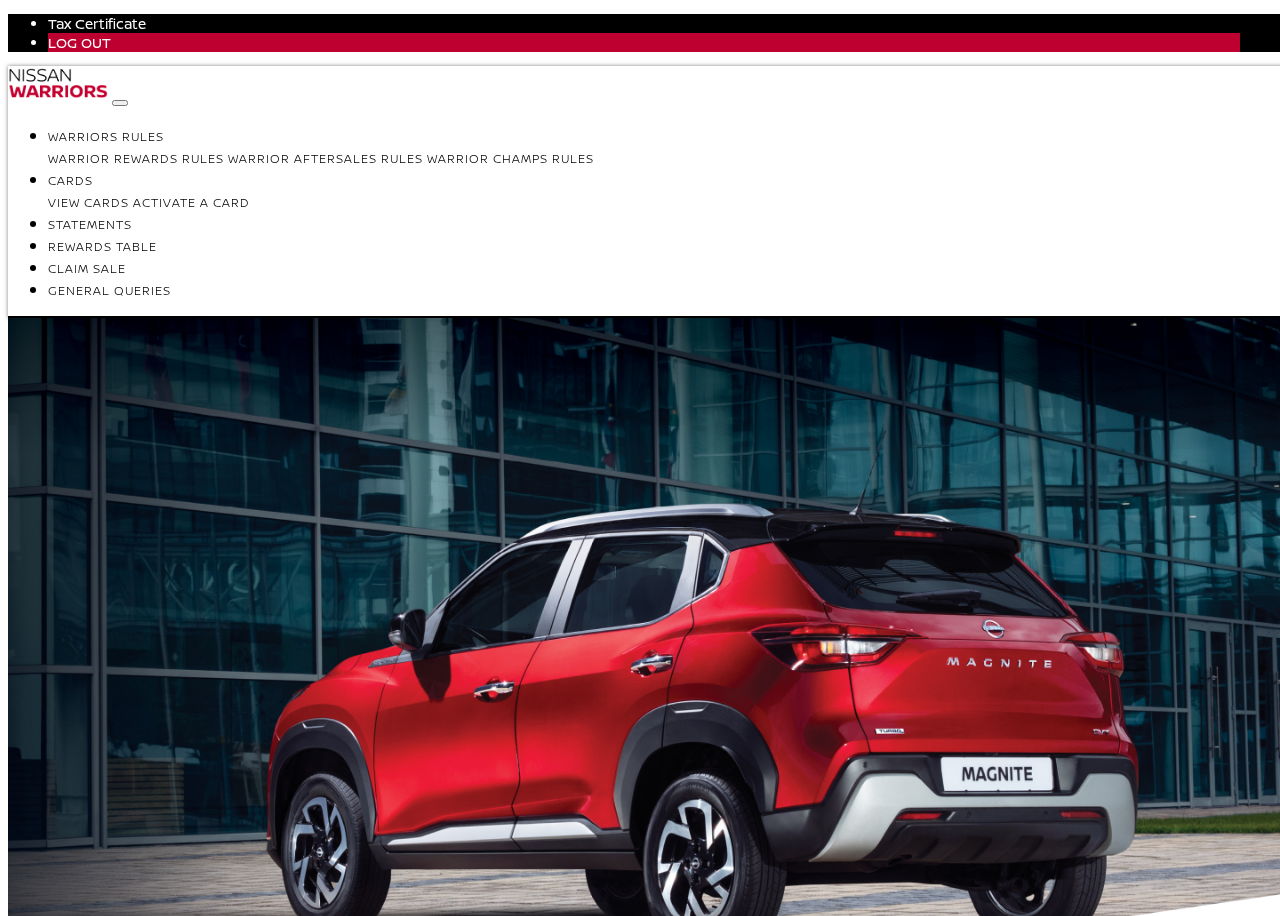
<file: index.html>
<!DOCTYPE html>
<head>
    <meta charset="UTF-8">
    <meta name="viewport" content="width=device-width, initial-scale=1.0">
    <link href="https://cdn.jsdelivr.net/npm/bootstrap@5.0.2/dist/css/bootstrap.min.css" rel="stylesheet" integrity="sha384-EVSTQN3/azprG1Anm3QDgpJLIm9Nao0Yz1ztcQTwFspd3yD65VohhpuuCOmLASjC" crossorigin="anonymous">
    <title>Nav</title>
</head>

<style>
    body {
        display: flex;
        flex-direction: column;
        min-height: 100vh;
    }

    * {
        --nissan-red: #BE0030;
        --nissan-grey-dark: #1A1A1A; 
    }

    @font-face {
        font-family: "Nissan Bold";
        src: url("resources/fonts/Nissan\ Brand\ Bold.otf") format("opentype");
    }

    @font-face {
        font-family: "Nissan Light";
        src: url("resources/fonts/Nissan\ Brand\ Light.otf") format("opentype");
    }

    @font-face {
        font-family: "Nissan Regular";
        src: url("resources/fonts/Nissan\ Brand\ Regular.otf") format("opentype");
    }

    @font-face {
        font-family: "Nissan Italic";
        src: url("resources/fonts/Nissan\ Brand\ Italic.otf") format("opentype");
    }
        

    
    a {
        text-decoration: none;
        color: inherit;
    
    }

    .top-navs {
        position:fixed;
        top:0;
        width: 100%;
        z-index: 1;
        
    }

    .top-nav-black {
        background-color: black;
        justify-content:flex-end;
        padding-right: 3rem;
        font-family: 'Nissan Regular', sans-serif;
        font-size: 14px;
        color: white;
    }

    .nav-select:active {
        color: var(--nissan-red);
    }

    .bottom-nav-white {
        border-bottom: 2px solid black;
        box-shadow: 0 0 4px 0 rgba(0, 0, 0, 0.5);
        font-family: 'Nissan Light', sans-serif;
    }

    .custom-text-black {
        color: black;
        font-size: 12px;
        text-transform: uppercase;
        letter-spacing: 1px;
    }

    .custom-text-input {
      font-size: 12px;
    }

    .nav-hover:hover {
        color: white;
        background-color: var(--nissan-red);
    }

    .custom-footer {
        background-color: var(--nissan-grey-dark);
        color: white;
        font-family: 'Nissan Light', sans-serif;
        font-size: 12px;
    }
    

    .red-button {
        background-color: var(--nissan-red);
        color: white;
    }

    /* media queries for mobile */
    @media screen and (max-width: 768px) {
        .top-nav-black{
            justify-content: space-between;
            padding-right: 2rem;
            padding-left: 1rem;
        }

  

        .custom-nav-icon::before {
            content: '';
            display: inline-block;
            width: 1.5em;
            height: 1.5em;
            background-image: url("data:image/svg+xml,%3csvg fill='black' xmlns='http://www.w3.org/2000/svg' viewBox='0 0 30 30'%3e%3cpath d='M4 7h22v2H4zm0 6h22v2H4zm0 6h22v2H4z'/%3e%3c/svg%3e");
        }
    }
 

</style>

<body>
    <!-- start Nav bars -->
    <div class="">
        <div class="top-navs">
            <ul class=" nav top-nav-black d-flex lg:justify-content-center">
                <li class="nav-item ">
                <a class="nav-link text-white" href="#">Tax Certificate</a>
                </li>
                <li class="nav-item red-button">
                <a class="nav-link text-white" href="#">LOG OUT</a>
                </li>
            </ul>

            <nav class="navbar navbar-expand-md nav align-items-center justify-content-between bg-white bottom-nav-white px-4">
                <div class="container-fluid">
                    <a class="navbar-brand" href="#">
                        <img src="assets/nissan-logo-black.png" alt="Easigas logo blue" width="100">
                    </a>
                    <button class="navbar-toggler" type="button" data-bs-toggle="collapse" data-bs-target="#navbarNavDropdown"
                        aria-controls="navbarNavDropdown" aria-expanded="false" aria-label="Toggle navigation">
                        <span class="navbar-toggler-icon custom-nav-icon custom-color-icon"></span>
                    </button>
                    <div class="collapse navbar-collapse justify-content-end" id="navbarNavDropdown">
                        <ul class="navbar-nav gap-4">
                            <li class="nav-item dropdown">
                                <a class="nav-link custom-text-black dropdown-toggle nav-hover" href="#" id="navbarDropdown" role="button"
                                    data-bs-toggle="dropdown" aria-haspopup="true" aria-expanded="false">
                                    Warriors Rules
                                </a>
                                
                                <!-- Dropdown menu -->
                                <div class="dropdown-menu" aria-labelledby="navbarDropdown">
                                    <a class="dropdown-item custom-text-black border-bottom nav-hover" href="#">Warrior Rewards Rules</a>
                                    <a class="dropdown-item custom-text-black border-bottom nav-hover" href="#">Warrior Aftersales Rules</a>
                                    <a class="dropdown-item custom-text-black nav-hover" href="#">Warrior Champs Rules</a>
                                </div>
                            </li>

                            <li class="nav-item dropdown">
                                <a class="nav-link custom-text-black dropdown-toggle nav-hover" href="#" id="navbarDropdown" role="button"
                                    data-bs-toggle="dropdown" aria-haspopup="true" aria-expanded="false">
                                    Cards
                                </a>
                                
                                <!-- Dropdown menu -->
                                <div class="dropdown-menu" aria-labelledby="navbarDropdown">
                                    <a class="dropdown-item custom-text-black border-bottom nav-hover" href="#">View Cards</a>
                                    <a class="dropdown-item custom-text-black nav-hover" href="#">Activate A Card</a>
                                </div>
                            </li>

                            <li>
                                <a class="nav-link custom-text-black nav-hover" href="">Statements</a>
                            </li>
                            <li>
                                <a class="nav-link custom-text-black nav-hover" href="">Rewards Table</a>
                            </li>
                            <li>
                                <a class="nav-link custom-text-black nav-hover" href="">Claim Sale</a>
                            </li>
                            <li>
                                <a class="nav-link custom-text-black nav-hover" href="">General Queries</a>
                            </li>
                        </ul>
                    </div>
                </div>
            </nav>
            <!-- end Nav -->

            <!-- start body -->
            <div class="d-flex justify-content-center ">
                <img src="assets/NissanMagnite_header_white.png" alt="Nissan Magnite header white" width="100%">
            </div>  

            <!-- end body -->

            <!-- start Footer -->
            <div class="blockcode mt-5">
            
                <footer class="page-footer shadow custom-footer">
                <div class="d-flex flex-column mx-auto py-5" style="width: 80%">
                    <div class="d-flex flex-wrap justify-content-between">

                    <div class="">
                        <p class="mb-4 fw-bolder text-uppercase">Quick Links</p>
                        <ul class="p-0" style="list-style: none; cursor: pointer">
                        <li class="my-2">
                            <a class="" href="">Home</a>
                        </li>
                        <li class="my-2">
                            <a class="" href="">My Details</a>
                        </li>
                        <li class="my-2">
                            <a class="" href="">Activate Card</a>
                        </li>
                        <li class="my-2">
                            <a class="" href="">Statements</a>
                        </li>
                        <li class="my-2">
                            <a class="" href="">Contact Us</a>
                        </li>
                        <li class="my-2">
                            <a class="" href="">Log Out</a>
                        </li>
                        </ul>
                    </div>

                    <div>
                        <p class="mb-4 fw-bolder text-uppercase">Updates</p>
                        <ul class="p-0" style="list-style: none; cursor: pointer">
                        <li class="my-2">
                            <a class="" href="/">Sales Capturing</a>
                        </li>
                        <li class="my-2">
                            <a class="" href="/">Nissan Warrior Champs</a>
                        </li>
                        <li class="my-2">
                            <a class="" href="/">Magnite Maller</a>
                        </li>
                        <li class="my-2">
                            <a class="" href="/">Nissan Social Media Playbook</a>
                        </li>
                        </ul>
                    </div>

                    <div>
                        <p class="mb-4 fw-bolder text-uppercase">Latest Video</p>
                        <ul class="p-0" style="list-style: none; cursor: pointer">
                        <li class="my-2">
                            <a class="" href="/">Warrior Trip</a>
                        </li>
                        </ul>
                    </div>
                    </div>
                    
                </div>
                </footer>
            </div>
            <!-- end Footer --> 
        </div>

    </div>
</body>

<script src="https://cdn.jsdelivr.net/npm/bootstrap@5.0.2/dist/js/bootstrap.bundle.min.js" integrity="sha384-MrcW6ZMFYlzcLA8Nl+NtUVF0sA7MsXsP1UyJoMp4YLEuNSfAP+JcXn/tWtIaxVXM" crossorigin="anonymous"></script>
</html>
</file>
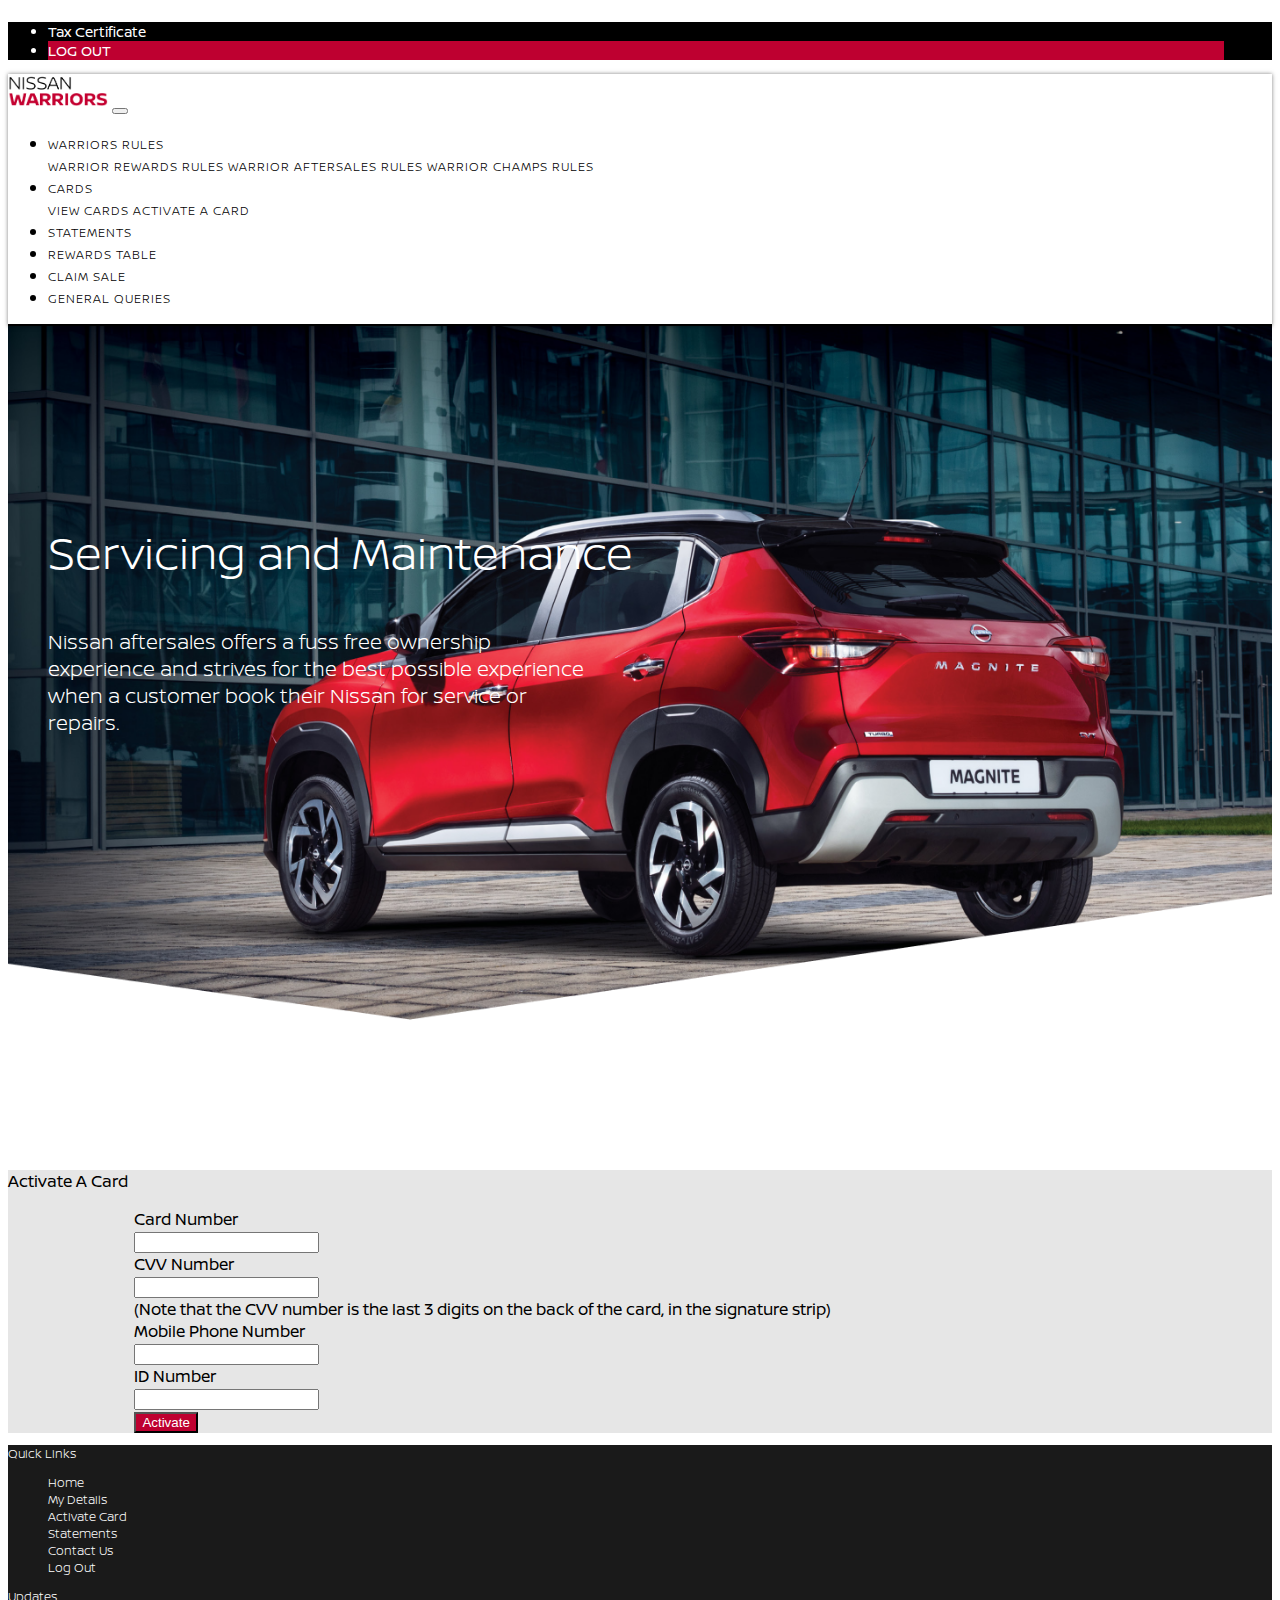
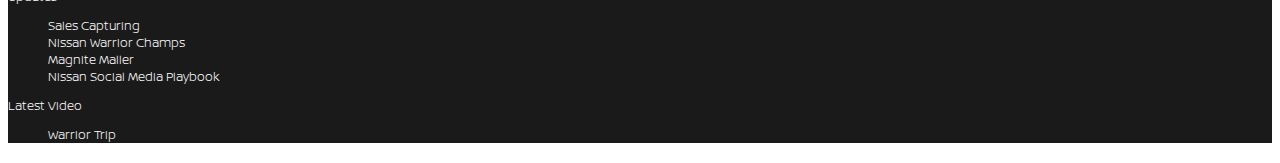
<file: activate-card.html>
<!DOCTYPE html>
<head>
    <meta charset="UTF-8">
    <meta name="viewport" content="width=device-width, initial-scale=1.0">
    <link href="https://cdn.jsdelivr.net/npm/bootstrap@5.0.2/dist/css/bootstrap.min.css" rel="stylesheet" integrity="sha384-EVSTQN3/azprG1Anm3QDgpJLIm9Nao0Yz1ztcQTwFspd3yD65VohhpuuCOmLASjC" crossorigin="anonymous">
    <title>Activate Card</title>
    <link rel="stylesheet" href="stylesheet.css">
</head>

<body>
    <!-- start Nav bars -->
    <div class="">
        <div class="">
            <div class="position-fixed w-100">
                <ul class=" nav top-nav-black d-flex lg:justify-content-center">
                    <li class="nav-item ">
                    <a class="nav-link text-white" href="#">Tax Certificate</a>
                    </li>
                    <li class="nav-item red-button">
                    <a class="nav-link text-white" href="#">LOG OUT</a>
                    </li>
                </ul>

                <nav class=" navbar navbar-expand-md nav align-items-center justify-content-between bg-white bottom-nav-white px-4">
                    <div class="container-fluid">
                        <a class="navbar-brand" href="landing.html">
                            <img src="assets/nissan-logo-black.png" alt="Nissan Warriors logo Black" width="100">
                        </a>
                        <button class="navbar-toggler" type="button" data-bs-toggle="collapse" data-bs-target="#navbarNavDropdown"
                            aria-controls="navbarNavDropdown" aria-expanded="false" aria-label="Toggle navigation">
                            <span class="navbar-toggler-icon custom-nav-icon custom-color-icon"></span>
                        </button>
                        <div class="collapse navbar-collapse justify-content-end" id="navbarNavDropdown">
                            <ul class="navbar-nav gap-4">
                                <li class="nav-item dropdown">
                                    <a class="nav-link custom-text-black dropdown-toggle nav-hover" href="#" id="navbarDropdown" role="button"
                                        data-bs-toggle="dropdown" aria-haspopup="true" aria-expanded="false">
                                        Warriors Rules
                                    </a>
                                    
                                    <!-- Dropdown menu -->
                                    <div class="dropdown-menu" aria-labelledby="navbarDropdown">
                                        <a class="dropdown-item custom-text-black border-bottom nav-hover" href="warrior-rewards-rules.html">Warrior Rewards Rules</a>
                                        <a class="dropdown-item custom-text-black border-bottom nav-hover" href="warrior-aftersales-rules.html">Warrior Aftersales Rules</a>
                                        <a class="dropdown-item custom-text-black nav-hover" href="warrior-champs-rules.html">Warrior Champs Rules</a>
                                    </div>
                                </li>

                                <li class="nav-item dropdown">
                                    <a class="nav-link custom-text-black dropdown-toggle nav-hover" href="#" id="navbarDropdown" role="button"
                                        data-bs-toggle="dropdown" aria-haspopup="true" aria-expanded="false">
                                        Cards
                                    </a>
                                    
                                    <!-- Dropdown menu -->
                                    <div class="dropdown-menu" aria-labelledby="navbarDropdown">
                                        <a class="dropdown-item custom-text-black border-bottom nav-hover" href="view-cards.html">View Cards</a>
                                        <a class="dropdown-item custom-text-black nav-hover" href="activate-card.html">Activate A Card</a>
                                    </div>
                                </li>

                                <li>
                                    <a class="nav-link custom-text-black nav-hover" href="">Statements</a>
                                </li>
                                <li>
                                    <a class="nav-link custom-text-black nav-hover" href="rewards-table.html">Rewards Table</a>
                                </li>
                                <li>
                                    <a class="nav-link custom-text-black nav-hover" href="">Claim Sale</a>
                                </li>
                                <li>
                                    <a class="nav-link custom-text-black nav-hover" href="">General Queries</a>
                                </li>
                            </ul>
                        </div>
                    </div>
                </nav>  
            </div>
            
            <!-- end Nav -->

            <!-- start body -->
            <div class="header">
                <div class="custom-header-text">
                    <p class="custom-header-text-1 text-uppercase w-50 lh-1">
                        Servicing and Maintenance
                    </p>
                    <p class="custom-header-text-2 lh-sm">
                        Nissan aftersales offers a fuss free ownership experience and strives for the best possible experience when a customer book their Nissan for service or repairs.
                    </p>
                </div>

                <img src="assets/NissanMagnite_header_white.png" alt="Nissan Magnite header white" style="width: 100%;">
            </div> 

            <!-- rules -->
            <div class="custom-bg-light-grey py-5">
                <p class="fw-bolder text-center">Activate A Card</p>

                <div class="custom-offers-container justify-content-center d-flex flex-column">
                    <form class="my-3">
                        <div class="form-group d-flex py-2">
                            <label for="colFormLabelSm" class="col-sm-5 col-form-label col-form-label-sm text-end px-4">Card Number</label>
                            <div class="col-sm-3">
                              <input type="email" class="form-control form-control-sm" id="colFormLabelSm" placeholder="">
                            </div>
                        </div>

                        <div class="form-group d-flex py-2 flex-wrap">
                            <label for="colFormLabelSm" class="col-sm-5 col-form-label col-form-label-sm text-end px-4">CVV Number</label>
                            <div class="col-sm-3 ">
                              <input type="email" class="form-control form-control-sm " id="colFormLabelSm" placeholder="">
                            </div>
                            <span class="form-text col-sm-5 px-3 w-100 text-center">(Note that the CVV number is the last 3 digits on the back of the card, in the signature strip)</span>
                        </div>

                        <div class="form-group d-flex py-2">
                            <label for="colFormLabelSm" class="col-sm-5 col-form-label col-form-label-sm text-end px-4">Mobile Phone Number</label>
                            <div class="col-sm-3">
                              <input type="email" class="form-control form-control-sm" id="colFormLabelSm" placeholder="">
                            </div>
                        </div>





                        <div class="form-group d-flex py-2">
                            <label for="colFormLabelSm" class="col-sm-5 col-form-label col-form-label-sm text-end px-4">ID Number</label>
                            <div class="col-sm-3">
                              <input type="email" class="form-control form-control-sm" id="colFormLabelSm" placeholder="">
                            </div>
                        </div>

                        <div class="d-flex justify-content-center pt-4">
                            <button class="red-button text-uppercase border-0 px-4 py-1 rounded" href="">Activate</button>
                        </div>

                      </form>

                </div>
            </div>
            
            <!-- end body -->

            <!-- start Footer -->
            <div class="blockcode">
            
                <footer class="page-footer shadow custom-footer">
                <div class="d-flex flex-column mx-auto py-5" style="width: 80%">
                    <div class="d-flex flex-wrap justify-content-between">

                    <div class="">
                        <p class="mb-4 fw-bolder text-uppercase">Quick Links</p>
                        <ul class="p-0" style="list-style: none; cursor: pointer">
                        <li class="my-2">
                            <a class="" href="">Home</a>
                        </li>
                        <li class="my-2">
                            <a class="" href="">My Details</a>
                        </li>
                        <li class="my-2">
                            <a class="" href="">Activate Card</a>
                        </li>
                        <li class="my-2">
                            <a class="" href="">Statements</a>
                        </li>
                        <li class="my-2">
                            <a class="" href="">Contact Us</a>
                        </li>
                        <li class="my-2">
                            <a class="" href="">Log Out</a>
                        </li>
                        </ul>
                    </div>

                    <div>
                        <p class="mb-4 fw-bolder text-uppercase">Updates</p>
                        <ul class="p-0" style="list-style: none; cursor: pointer">
                        <li class="my-2">
                            <a class="" href="/">Sales Capturing</a>
                        </li>
                        <li class="my-2">
                            <a class="" href="/">Nissan Warrior Champs</a>
                        </li>
                        <li class="my-2">
                            <a class="" href="/">Magnite Maller</a>
                        </li>
                        <li class="my-2">
                            <a class="" href="/">Nissan Social Media Playbook</a>
                        </li>
                        </ul>
                    </div>

                    <div>
                        <p class="mb-4 fw-bolder text-uppercase">Latest Video</p>
                        <ul class="p-0" style="list-style: none; cursor: pointer">
                        <li class="my-2">
                            <a class="" href="/">Warrior Trip</a>
                        </li>
                        </ul>
                    </div>
                    </div>
                    
                </div>
                </footer>
            </div>
            <!-- end Footer --> 
        </div>

    </div>
</body>

<script src="https://cdn.jsdelivr.net/npm/bootstrap@5.0.2/dist/js/bootstrap.bundle.min.js" integrity="sha384-MrcW6ZMFYlzcLA8Nl+NtUVF0sA7MsXsP1UyJoMp4YLEuNSfAP+JcXn/tWtIaxVXM" crossorigin="anonymous"></script>
</html>
</file>
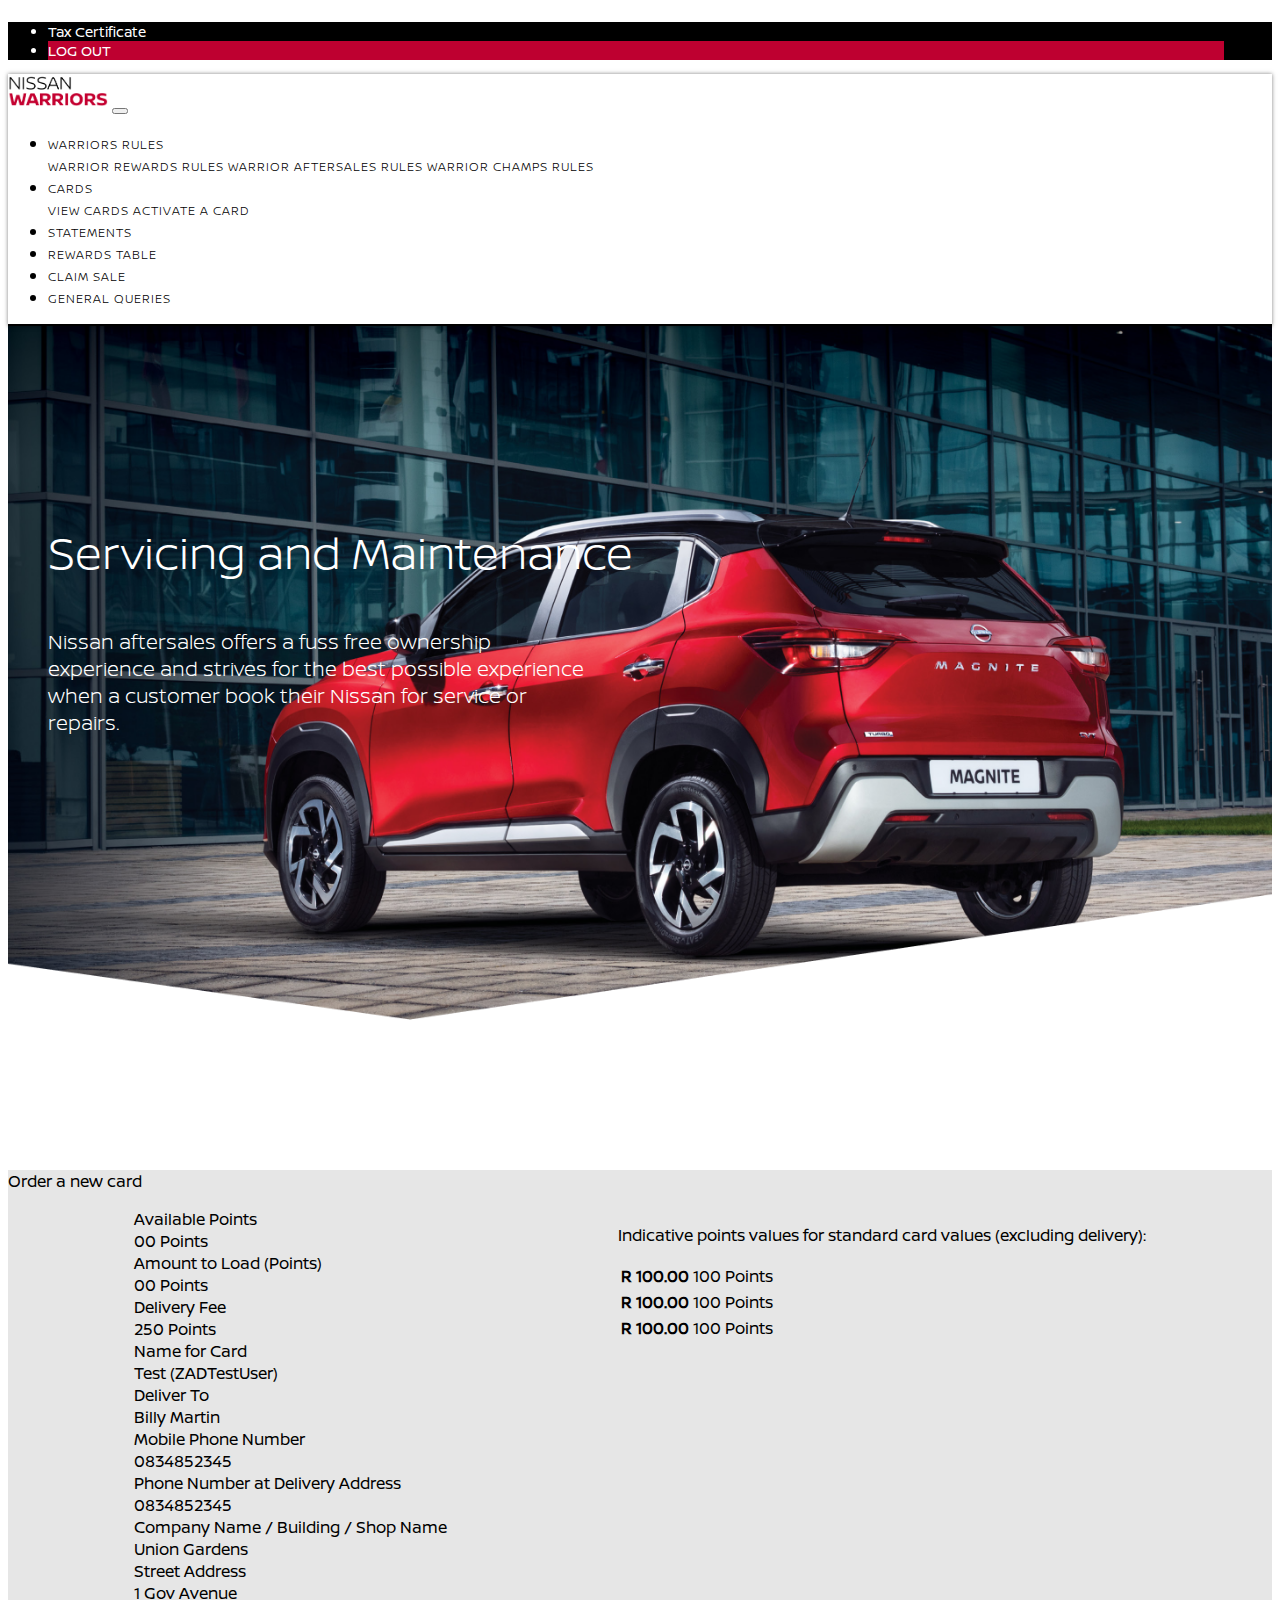
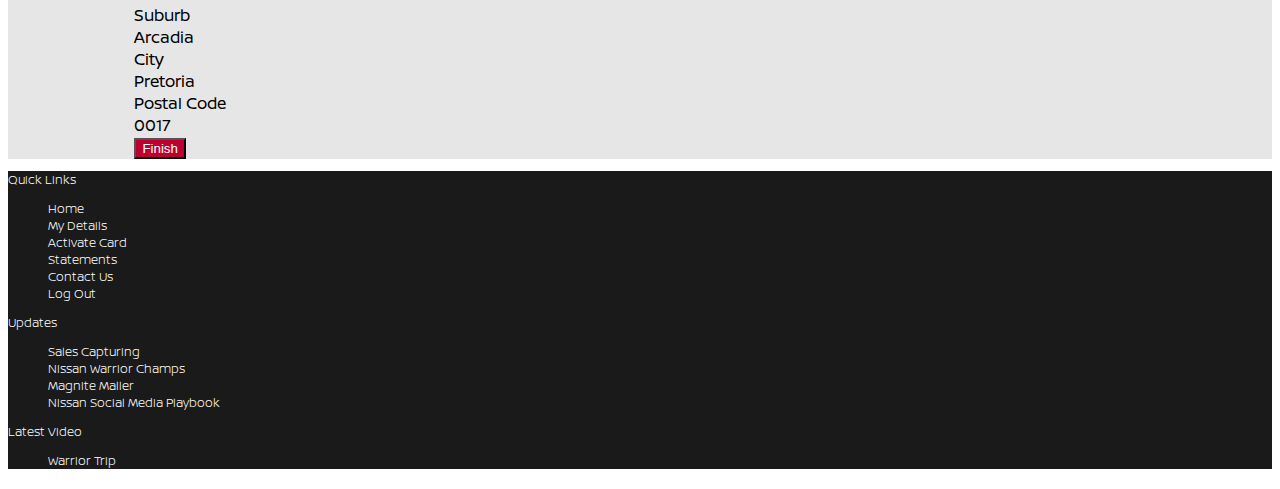
<file: confirm-card-details.html>
<!DOCTYPE html>
<head>
    <meta charset="UTF-8">
    <meta name="viewport" content="width=device-width, initial-scale=1.0">
    <link href="https://cdn.jsdelivr.net/npm/bootstrap@5.0.2/dist/css/bootstrap.min.css" rel="stylesheet" integrity="sha384-EVSTQN3/azprG1Anm3QDgpJLIm9Nao0Yz1ztcQTwFspd3yD65VohhpuuCOmLASjC" crossorigin="anonymous">
    <title>Confirm Card Details</title>
    <link rel="stylesheet" href="stylesheet.css">
</head>

<body>
    <!-- start Nav bars -->
    <div class="">
        <div class="">
            <div class="position-fixed w-100">
                <ul class=" nav top-nav-black d-flex lg:justify-content-center">
                    <li class="nav-item ">
                    <a class="nav-link text-white" href="#">Tax Certificate</a>
                    </li>
                    <li class="nav-item red-button">
                    <a class="nav-link text-white" href="#">LOG OUT</a>
                    </li>
                </ul>

                <nav class=" navbar navbar-expand-md nav align-items-center justify-content-between bg-white bottom-nav-white px-4">
                    <div class="container-fluid">
                        <a class="navbar-brand" href="landing.html">
                            <img src="assets/nissan-logo-black.png" alt="Nissan Warriors logo Black" width="100">
                        </a>
                        <button class="navbar-toggler" type="button" data-bs-toggle="collapse" data-bs-target="#navbarNavDropdown"
                            aria-controls="navbarNavDropdown" aria-expanded="false" aria-label="Toggle navigation">
                            <span class="navbar-toggler-icon custom-nav-icon custom-color-icon"></span>
                        </button>
                        <div class="collapse navbar-collapse justify-content-end" id="navbarNavDropdown">
                            <ul class="navbar-nav gap-4">
                                <li class="nav-item dropdown">
                                    <a class="nav-link custom-text-black dropdown-toggle nav-hover" href="#" id="navbarDropdown" role="button"
                                        data-bs-toggle="dropdown" aria-haspopup="true" aria-expanded="false">
                                        Warriors Rules
                                    </a>
                                    
                                    <!-- Dropdown menu -->
                                    <div class="dropdown-menu" aria-labelledby="navbarDropdown">
                                        <a class="dropdown-item custom-text-black border-bottom nav-hover" href="warrior-rewards-rules.html">Warrior Rewards Rules</a>
                                        <a class="dropdown-item custom-text-black border-bottom nav-hover" href="warrior-aftersales-rules.html">Warrior Aftersales Rules</a>
                                        <a class="dropdown-item custom-text-black nav-hover" href="warrior-champs-rules.html">Warrior Champs Rules</a>
                                    </div>
                                </li>

                                <li class="nav-item dropdown">
                                    <a class="nav-link custom-text-black dropdown-toggle nav-hover" href="#" id="navbarDropdown" role="button"
                                        data-bs-toggle="dropdown" aria-haspopup="true" aria-expanded="false">
                                        Cards
                                    </a>
                                    
                                    <!-- Dropdown menu -->
                                    <div class="dropdown-menu" aria-labelledby="navbarDropdown">
                                        <a class="dropdown-item custom-text-black border-bottom nav-hover" href="">View Cards</a>
                                        <a class="dropdown-item custom-text-black nav-hover" href="activate-card.html">Activate A Card</a>
                                    </div>
                                </li>

                                <li>
                                    <a class="nav-link custom-text-black nav-hover" href="">Statements</a>
                                </li>
                                <li>
                                    <a class="nav-link custom-text-black nav-hover" href="rewards-table.html">Rewards Table</a>
                                </li>
                                <li>
                                    <a class="nav-link custom-text-black nav-hover" href="">Claim Sale</a>
                                </li>
                                <li>
                                    <a class="nav-link custom-text-black nav-hover" href="">General Queries</a>
                                </li>
                            </ul>
                        </div>
                    </div>
                </nav>  
            </div>
            
            <!-- end Nav -->

            <!-- start body -->
            <div class="header">
                <div class="custom-header-text">
                    <p class="custom-header-text-1 text-uppercase w-50 lh-1">
                        Servicing and Maintenance
                    </p>
                    <p class="custom-header-text-2 lh-sm">
                        Nissan aftersales offers a fuss free ownership experience and strives for the best possible experience when a customer book their Nissan for service or repairs.
                    </p>
                </div>

                <img src="assets/NissanMagnite_header_white.png" alt="Nissan Magnite header white" style="width: 100%;">
            </div> 

            <!-- rules -->
            <div class="custom-bg-light-grey py-5">
                <p class="fw-bolder text-center">Order a new card</p>

                <div class="custom-offers-container justify-content-center d-flex flex-column">
                    <form class="my-3">
                        <div class="form-group d-flex py-2">
                            <label for="colFormLabelSm" class="col-sm-6 col-form-label col-form-label-sm text-end px-4">Available Points</label>
                            <div class="col-sm-3 form-text">
                              00 Points
                            </div>
                        </div>

                        <div class="form-group d-flex py-2">
                            <label for="colFormLabelSm" class="col-sm-6 col-form-label col-form-label-sm text-end px-4">Amount to Load (Points)</label>
                            <div class="col-sm-3 form-text">
                                00 Points
                            </div>
                        </div>

                        <div class="form-group d-flex py-2">
                            <label for="colFormLabelSm" class="col-sm-6 col-form-label col-form-label-sm text-end px-4">Delivery Fee</label>
                            <div class="col-sm-3 form-text">
                                250 Points
                            </div>
                        </div>

                        <div class="form-group d-flex py-2">
                            <label for="colFormLabelSm" class="col-sm-6 col-form-label col-form-label-sm text-end px-4">Name for Card</label>
                            <div class="col-sm-3 form-text">
                                Test (ZADTestUser)
                            </div>
                        </div>

                        <div class="form-group d-flex py-2">
                            <label for="colFormLabelSm" class="col-sm-6 col-form-label col-form-label-sm text-end px-4">Deliver To</label>
                            <div class="col-sm-3 form-text">
                                Billy Martin
                            </div>
                        </div>

                        <div class="form-group d-flex py-2">
                            <label for="colFormLabelSm" class="col-sm-6 col-form-label col-form-label-sm text-end px-4">Mobile Phone Number</label>
                            <div class="col-sm-3 form-text">
                                0834852345
                            </div>
                        </div>

                        <div class="form-group d-flex py-2">
                            <label for="colFormLabelSm" class="col-sm-6 col-form-label col-form-label-sm text-end px-4">Phone Number at Delivery Address</label>
                            <div class="col-sm-3 form-text">
                                0834852345
                            </div>
                        </div>

                        <div class="form-group d-flex py-2">
                            <label for="colFormLabelSm" class="col-sm-6 col-form-label col-form-label-sm text-end px-4">Company Name / Building / Shop Name</label>
                            <div class="col-sm-3 form-text">
                                Union Gardens
                            </div>
                        </div>

                        <div class="form-group d-flex py-2">
                            <label for="colFormLabelSm" class="col-sm-6 col-form-label col-form-label-sm text-end px-4">Street Address</label>
                            <div class="col-sm-3 form-text">
                                1 Gov Avenue
                            </div>
                        </div>

                        <div class="form-group d-flex py-2">
                            <label for="colFormLabelSm" class="col-sm-6 col-form-label col-form-label-sm text-end px-4">Suburb</label>
                            <div class="col-sm-3 form-text">
                                Arcadia
                            </div>
                        </div>

                        <div class="form-group d-flex py-2">
                            <label for="colFormLabelSm" class="col-sm-6 col-form-label col-form-label-sm text-end px-4">City</label>
                            <div class="col-sm-3 form-text">
                                Pretoria
                            </div>
                        </div>

                        <div class="form-group d-flex py-2">
                            <label for="colFormLabelSm" class="col-sm-6 col-form-label col-form-label-sm text-end px-4">Postal Code</label>
                            <div class="col-sm-3 form-text">
                                0017
                            </div>
                        </div>

                        <div class="d-flex justify-content-center pt-4">
                            <button class="red-button text-uppercase border-0 px-4 py-1 rounded ">Finish</button>
                        </div>

                      </form>

                      <div>
                        <p class="fw-bolder text-center">Indicative points values for standard card values (excluding delivery):</p>

                        <div class="w-25 mx-auto">
                            <table class="table table-borderless">
                            
                            <tbody class="border-1 border-secondary">
                              <tr>
                                <th scope="row">R 100.00</th>
                                <td>100 Points</td>
                              </tr>
                              <tr>
                                <th scope="row">R 100.00</th>
                                <td>100 Points</td>
                              </tr>
                              <tr>
                                <th scope="row">R 100.00</th>
                                <td>100 Points</td>
                              </tr>
                            </tbody>
                          </table>
                        </div>
                        
                      </div>
                
                </div>
            </div>
            
            <!-- end body -->

            <!-- start Footer -->
            <div class="blockcode">
            
                <footer class="page-footer shadow custom-footer">
                <div class="d-flex flex-column mx-auto py-5" style="width: 80%">
                    <div class="d-flex flex-wrap justify-content-between">

                    <div class="">
                        <p class="mb-4 fw-bolder text-uppercase">Quick Links</p>
                        <ul class="p-0" style="list-style: none; cursor: pointer">
                        <li class="my-2">
                            <a class="" href="">Home</a>
                        </li>
                        <li class="my-2">
                            <a class="" href="">My Details</a>
                        </li>
                        <li class="my-2">
                            <a class="" href="">Activate Card</a>
                        </li>
                        <li class="my-2">
                            <a class="" href="">Statements</a>
                        </li>
                        <li class="my-2">
                            <a class="" href="">Contact Us</a>
                        </li>
                        <li class="my-2">
                            <a class="" href="">Log Out</a>
                        </li>
                        </ul>
                    </div>

                    <div>
                        <p class="mb-4 fw-bolder text-uppercase">Updates</p>
                        <ul class="p-0" style="list-style: none; cursor: pointer">
                        <li class="my-2">
                            <a class="" href="/">Sales Capturing</a>
                        </li>
                        <li class="my-2">
                            <a class="" href="/">Nissan Warrior Champs</a>
                        </li>
                        <li class="my-2">
                            <a class="" href="/">Magnite Maller</a>
                        </li>
                        <li class="my-2">
                            <a class="" href="/">Nissan Social Media Playbook</a>
                        </li>
                        </ul>
                    </div>

                    <div>
                        <p class="mb-4 fw-bolder text-uppercase">Latest Video</p>
                        <ul class="p-0" style="list-style: none; cursor: pointer">
                        <li class="my-2">
                            <a class="" href="/">Warrior Trip</a>
                        </li>
                        </ul>
                    </div>
                    </div>
                    
                </div>
                </footer>
            </div>
            <!-- end Footer --> 
        </div>

    </div>
</body>

<script src="https://cdn.jsdelivr.net/npm/bootstrap@5.0.2/dist/js/bootstrap.bundle.min.js" integrity="sha384-MrcW6ZMFYlzcLA8Nl+NtUVF0sA7MsXsP1UyJoMp4YLEuNSfAP+JcXn/tWtIaxVXM" crossorigin="anonymous"></script>
</html>
</file>
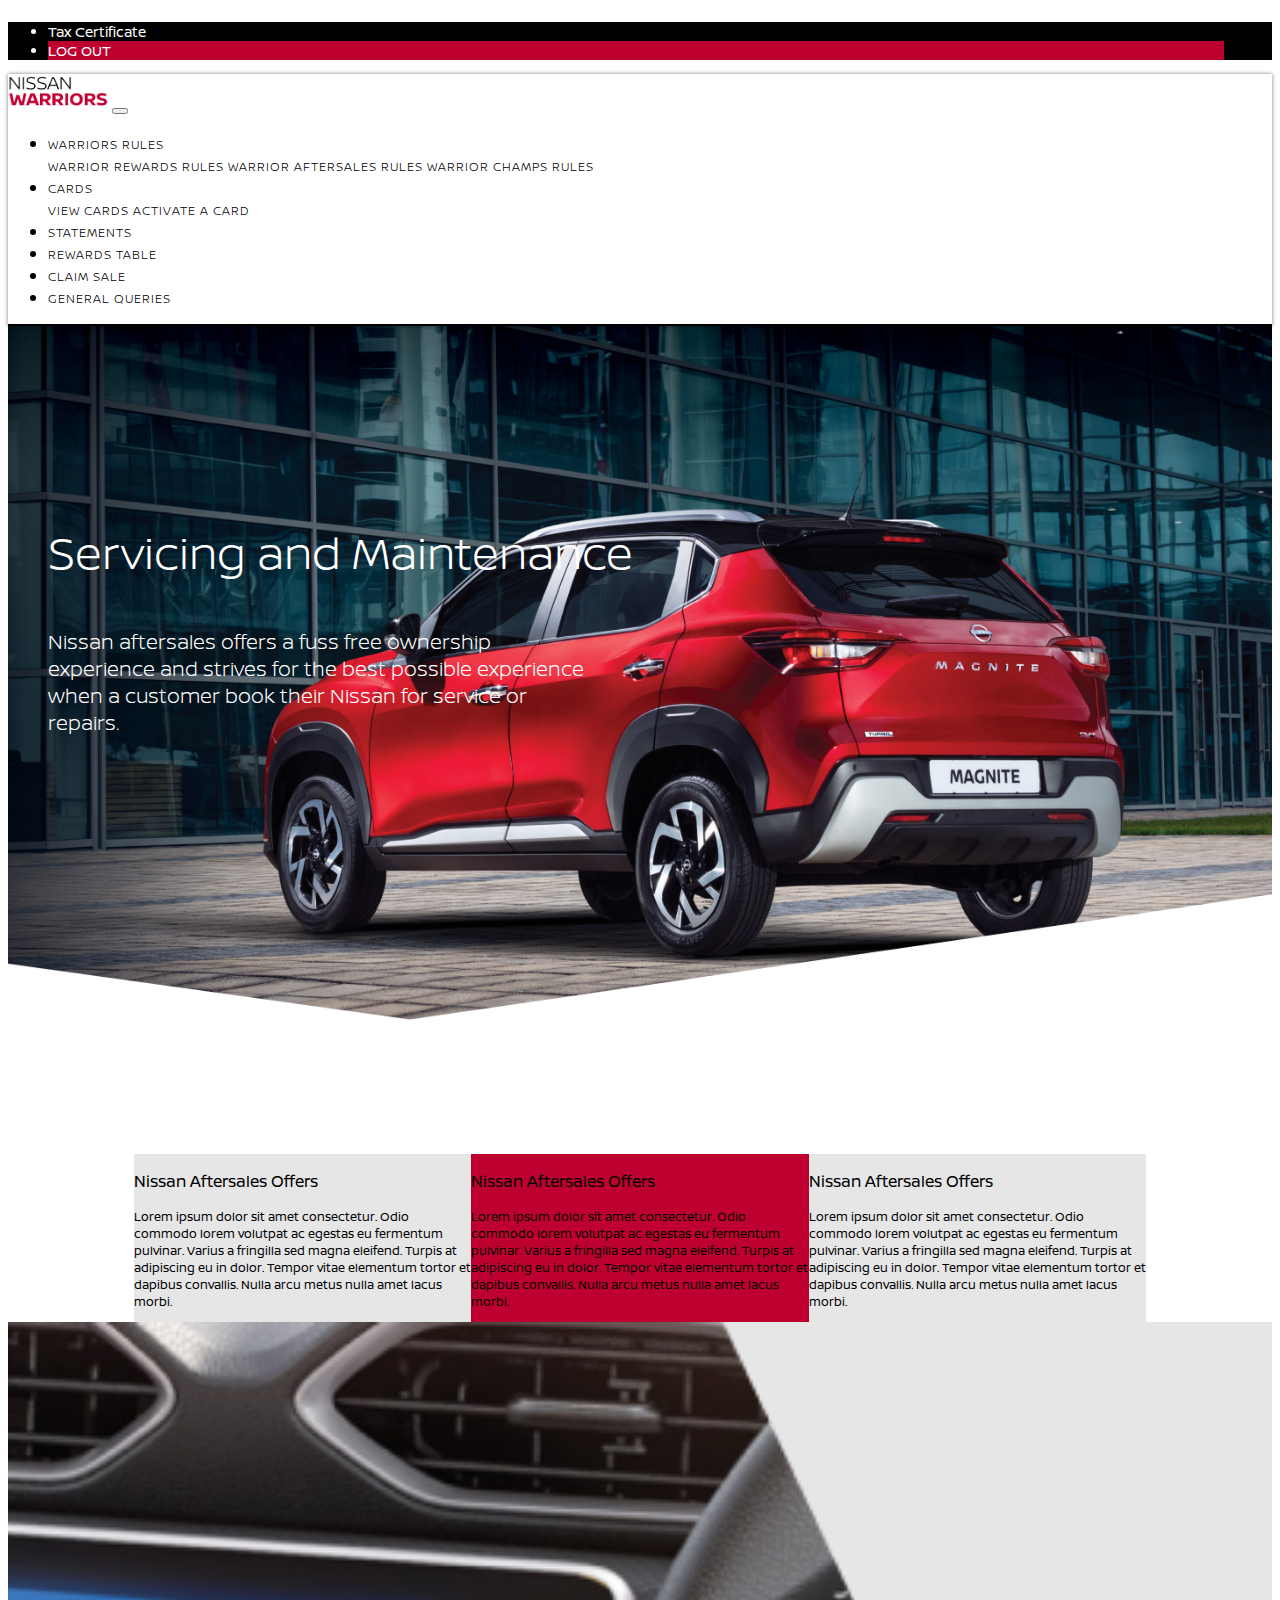
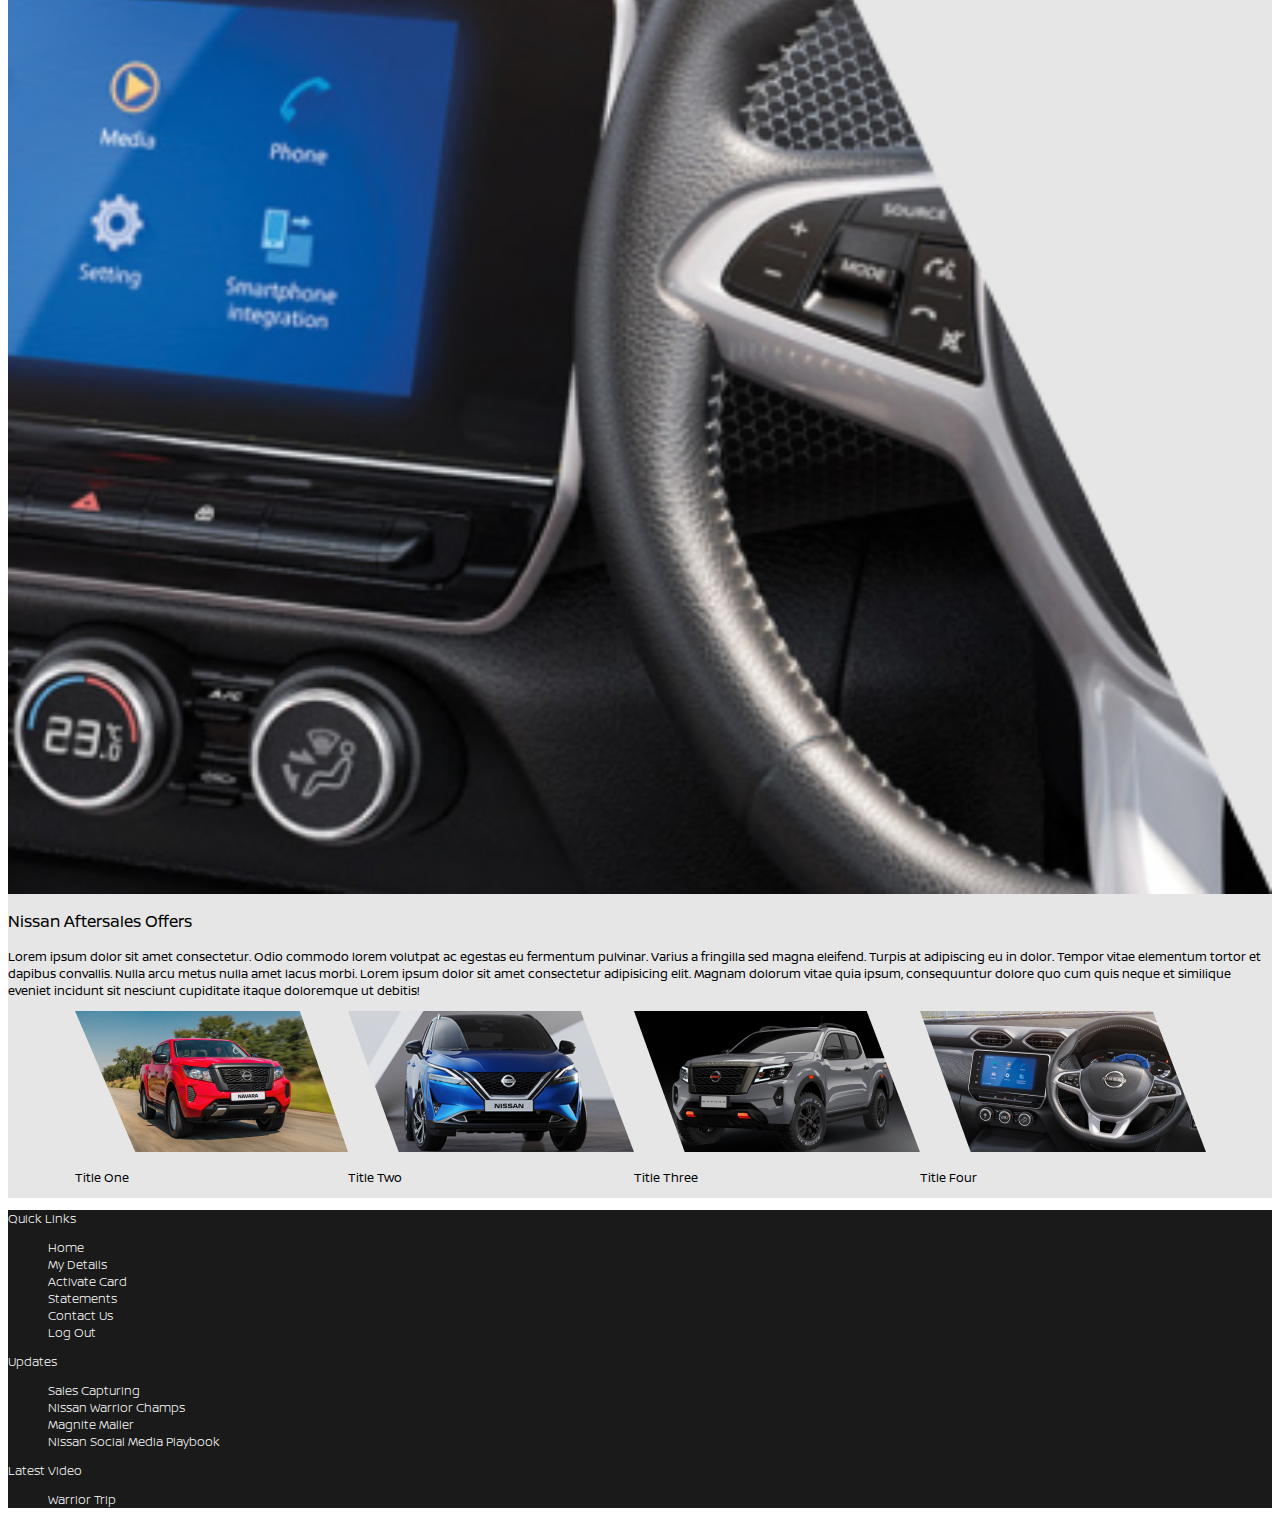
<file: landing.html>
<!DOCTYPE html>
<head>
    <meta charset="UTF-8">
    <meta name="viewport" content="width=device-width, initial-scale=1.0">
    <link href="https://cdn.jsdelivr.net/npm/bootstrap@5.0.2/dist/css/bootstrap.min.css" rel="stylesheet" integrity="sha384-EVSTQN3/azprG1Anm3QDgpJLIm9Nao0Yz1ztcQTwFspd3yD65VohhpuuCOmLASjC" crossorigin="anonymous">
    <title>Landing</title>
    <link rel="stylesheet" href="stylesheet.css">
</head>

<body>
    <!-- start Nav bars -->
    <div class="">
        <div class="">
            <div class="position-fixed w-100">
                <ul class=" nav top-nav-black d-flex lg:justify-content-center">
                    <li class="nav-item ">
                    <a class="nav-link text-white" href="#">Tax Certificate</a>
                    </li>
                    <li class="nav-item red-button">
                    <a class="nav-link text-white" href="#">LOG OUT</a>
                    </li>
                </ul>

                <nav class=" navbar navbar-expand-md nav align-items-center justify-content-between bg-white bottom-nav-white px-4">
                    <div class="container-fluid">
                        <a class="navbar-brand" href="#">
                            <img src="assets/nissan-logo-black.png" alt="Easigas logo blue" width="100">
                        </a>
                        <button class="navbar-toggler" type="button" data-bs-toggle="collapse" data-bs-target="#navbarNavDropdown"
                            aria-controls="navbarNavDropdown" aria-expanded="false" aria-label="Toggle navigation">
                            <span class="navbar-toggler-icon custom-nav-icon custom-color-icon"></span>
                        </button>
                        <div class="collapse navbar-collapse justify-content-end" id="navbarNavDropdown">
                            <ul class="navbar-nav gap-4">
                                <li class="nav-item dropdown">
                                    <a class="nav-link custom-text-black dropdown-toggle nav-hover" href="#" id="navbarDropdown" role="button"
                                        data-bs-toggle="dropdown" aria-haspopup="true" aria-expanded="false">
                                        Warriors Rules
                                    </a>
                                    
                                    <!-- Dropdown menu -->
                                    <div class="dropdown-menu" aria-labelledby="navbarDropdown">
                                        <a class="dropdown-item custom-text-black border-bottom nav-hover" href="warrior-rewards-rules.html">Warrior Rewards Rules</a>
                                        <a class="dropdown-item custom-text-black border-bottom nav-hover" href="warrior-aftersales-rules.html">Warrior Aftersales Rules</a>
                                        <a class="dropdown-item custom-text-black nav-hover" href="warrior-champs-rules.html">Warrior Champs Rules</a>
                                    </div>
                                </li>

                                <li class="nav-item dropdown">
                                    <a class="nav-link custom-text-black dropdown-toggle nav-hover" href="#" id="navbarDropdown" role="button"
                                        data-bs-toggle="dropdown" aria-haspopup="true" aria-expanded="false">
                                        Cards
                                    </a>
                                    
                                    <!-- Dropdown menu -->
                                    <div class="dropdown-menu" aria-labelledby="navbarDropdown">
                                        <a class="dropdown-item custom-text-black border-bottom nav-hover" href="#">View Cards</a>
                                        <a class="dropdown-item custom-text-black nav-hover" href="#">Activate A Card</a>
                                    </div>
                                </li>

                                <li>
                                    <a class="nav-link custom-text-black nav-hover" href="">Statements</a>
                                </li>
                                <li>
                                    <a class="nav-link custom-text-black nav-hover" href="rewards-table.html">Rewards Table</a>
                                </li>
                                <li>
                                    <a class="nav-link custom-text-black nav-hover" href="">Claim Sale</a>
                                </li>
                                <li>
                                    <a class="nav-link custom-text-black nav-hover" href="">General Queries</a>
                                </li>
                            </ul>
                        </div>
                    </div>
                </nav>  
            </div>
            
            <!-- end Nav -->

            <!-- start body -->
            <div class="header">
                <div class="custom-header-text">
                    <p class="custom-header-text-1 text-uppercase w-50 lh-1">
                        Servicing and Maintenance
                    </p>
                    <p class="custom-header-text-2 lh-sm">
                        Nissan aftersales offers a fuss free ownership experience and strives for the best possible experience when a customer book their Nissan for service or repairs.
                    </p>
                </div>

                <img src="assets/NissanMagnite_header_white.png" alt="Nissan Magnite header white" style="width: 100%;">
            </div> 

            <!-- offerings -->
            <div class="custom-offers-container">
                <div class="d-flex flex-column justify-content-center m-4 px-4 py-5 custom-bg-light-grey">
                    <p class="fw-bolder">Nissan Aftersales Offers</p>
                    <p class="custom-text-input">Lorem ipsum dolor sit amet consectetur. Odio commodo lorem volutpat ac egestas eu fermentum pulvinar. Varius a fringilla sed magna eleifend. Turpis at adipiscing eu in dolor. Tempor vitae elementum tortor et dapibus convallis. Nulla arcu metus nulla amet lacus morbi. </p>
                </div>

                <div class="d-flex flex-column justify-content-center  mx-4 px-4 py-5 custom-bg-red text-white">
                    <p class="fw-bolder">Nissan Aftersales Offers</p>
                    <p class="custom-text-input ">Lorem ipsum dolor sit amet consectetur. Odio commodo lorem volutpat ac egestas eu fermentum pulvinar. Varius a fringilla sed magna eleifend. Turpis at adipiscing eu in dolor. Tempor vitae elementum tortor et dapibus convallis. Nulla arcu metus nulla amet lacus morbi. </p>
                </div>

                <div class="d-flex flex-column justify-content-center m-4 px-4 py-5 custom-bg-light-grey">
                    <p class="fw-bolder">Nissan Aftersales Offers</p>
                    <p class="custom-text-input">Lorem ipsum dolor sit amet consectetur. Odio commodo lorem volutpat ac egestas eu fermentum pulvinar. Varius a fringilla sed magna eleifend. Turpis at adipiscing eu in dolor. Tempor vitae elementum tortor et dapibus convallis. Nulla arcu metus nulla amet lacus morbi. </p>
                </div>
            </div>
            

            <div class="d-flex flex-row custom-bg-light-grey py-5 mt-5">
                <div class="steering-image">
                    <img src="assets/car-steering-wheel.png" alt="steering wheel" width="100%">
                </div>

                <div class="d-flex flex-column justify-content-center">
                    <div class="d-flex flex-column justify-content-center offers-footer-text">
                        <p class="fw-bolder">Nissan Aftersales Offers</p>
                        <p class="custom-text-input w-75 mb-5">Lorem ipsum dolor sit amet consectetur. Odio commodo lorem volutpat ac egestas eu fermentum pulvinar. Varius a fringilla sed magna eleifend. Turpis at adipiscing eu in dolor. Tempor vitae elementum tortor et dapibus convallis. Nulla arcu metus nulla amet lacus morbi. Lorem ipsum dolor sit amet consectetur adipisicing elit. Magnam dolorum vitae quia ipsum, consequuntur dolore quo cum quis neque et similique eveniet incidunt sit nesciunt cupiditate itaque doloremque ut debitis!</p>
                    </div>

                    <div class="custom-offers-footer">
                        <div>
                            <img src="assets/car-display-1.png" alt="display car 1">
                            <p class="custom-text-input text-uppercase fw-bolder fs-7 text-center">Title One</p>
                        </div>

                        <div>
                            <img src="assets/car-display-2.png" alt="display car 2">
                            <p class="custom-text-input text-uppercase fw-bolder fs-7 text-center">Title Two</p>
                        </div>

                        <div>
                            <img src="assets/car-display-3.png" alt="display car 3">
                            <p class="custom-text-input text-uppercase fw-bolder fs-7 text-center">Title Three</p>
                        </div>

                        <div>
                            <img src="assets/car-display-4.png" alt="display car 4">
                            <p class="custom-text-input text-uppercase fw-bolder fs-7 text-center">Title Four</p>
                        </div>
                    </div>
                </div>
            </div>
            <!-- end body -->

            <!-- start Footer -->
            <div class="blockcode">
            
                <footer class="page-footer shadow custom-footer">
                <div class="d-flex flex-column mx-auto py-5" style="width: 80%">
                    <div class="d-flex flex-wrap justify-content-between">

                    <div class="">
                        <p class="mb-4 fw-bolder text-uppercase">Quick Links</p>
                        <ul class="p-0" style="list-style: none; cursor: pointer">
                        <li class="my-2">
                            <a class="" href="">Home</a>
                        </li>
                        <li class="my-2">
                            <a class="" href="">My Details</a>
                        </li>
                        <li class="my-2">
                            <a class="" href="">Activate Card</a>
                        </li>
                        <li class="my-2">
                            <a class="" href="">Statements</a>
                        </li>
                        <li class="my-2">
                            <a class="" href="">Contact Us</a>
                        </li>
                        <li class="my-2">
                            <a class="" href="">Log Out</a>
                        </li>
                        </ul>
                    </div>

                    <div>
                        <p class="mb-4 fw-bolder text-uppercase">Updates</p>
                        <ul class="p-0" style="list-style: none; cursor: pointer">
                        <li class="my-2">
                            <a class="" href="/">Sales Capturing</a>
                        </li>
                        <li class="my-2">
                            <a class="" href="/">Nissan Warrior Champs</a>
                        </li>
                        <li class="my-2">
                            <a class="" href="/">Magnite Maller</a>
                        </li>
                        <li class="my-2">
                            <a class="" href="/">Nissan Social Media Playbook</a>
                        </li>
                        </ul>
                    </div>

                    <div>
                        <p class="mb-4 fw-bolder text-uppercase">Latest Video</p>
                        <ul class="p-0" style="list-style: none; cursor: pointer">
                        <li class="my-2">
                            <a class="" href="/">Warrior Trip</a>
                        </li>
                        </ul>
                    </div>
                    </div>
                    
                </div>
                </footer>
            </div>
            <!-- end Footer --> 
        </div>

    </div>
</body>

<script src="https://cdn.jsdelivr.net/npm/bootstrap@5.0.2/dist/js/bootstrap.bundle.min.js" integrity="sha384-MrcW6ZMFYlzcLA8Nl+NtUVF0sA7MsXsP1UyJoMp4YLEuNSfAP+JcXn/tWtIaxVXM" crossorigin="anonymous"></script>
</html>
</file>
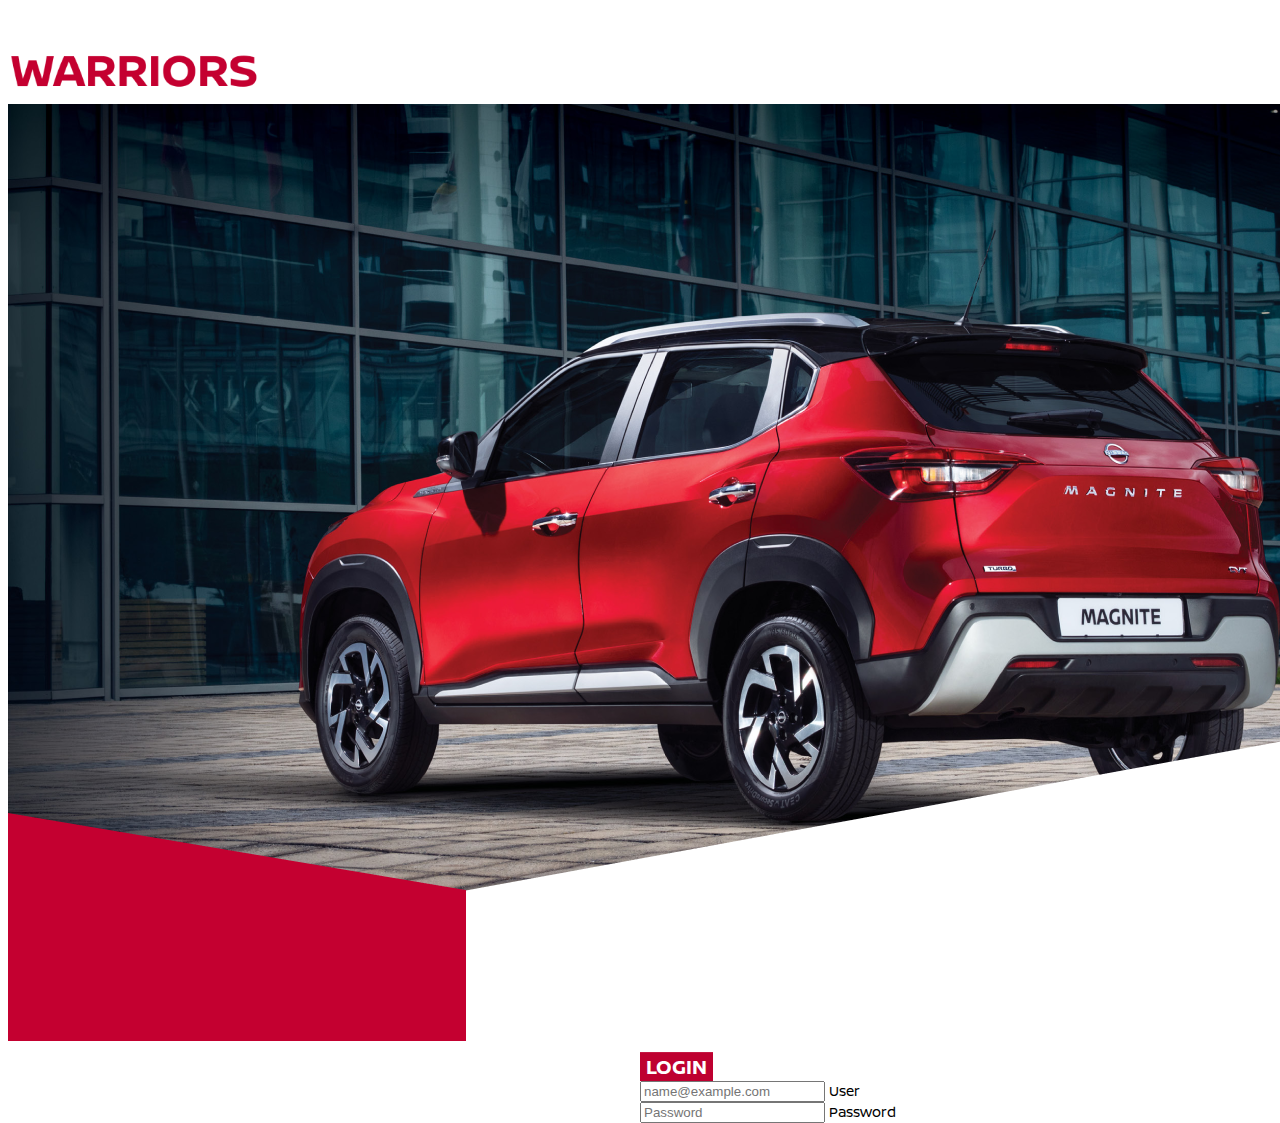
<file: login.html>
<!DOCTYPE html>
<head>
    <meta charset="UTF-8">
    <meta name="viewport" content="width=device-width, initial-scale=1.0">
    <link href="https://cdn.jsdelivr.net/npm/bootstrap@5.0.2/dist/css/bootstrap.min.css" rel="stylesheet" integrity="sha384-EVSTQN3/azprG1Anm3QDgpJLIm9Nao0Yz1ztcQTwFspd3yD65VohhpuuCOmLASjC" crossorigin="anonymous">
    <title>Login</title>
</head>

<style>
    body {
        display: flex;
        flex-direction: column;
        min-height: 100vh;
    }

    * {
        --nissan-red: #BE0030;
        --nissan-grey-dark: #1A1A1A; 
    }

    @font-face {
        font-family: "Nissan Bold";
        src: url("resources/fonts/Nissan\ Brand\ Bold.otf") format("opentype");
    }

    @font-face {
        font-family: "Nissan Light";
        src: url("resources/fonts/Nissan\ Brand\ Light.otf") format("opentype");
    }

    @font-face {
        font-family: "Nissan Regular";
        src: url("resources/fonts/Nissan\ Brand\ Regular.otf") format("opentype");
    }

    @font-face {
        font-family: "Nissan Italic";
        src: url("resources/fonts/Nissan\ Brand\ Italic.otf") format("opentype");
    }
        

    
    a {
        text-decoration: none;
        color: inherit;
    
    }

    .custom-bg-red {
        background-color: var(--nissan-red);
    }

    .custom-header {
        z-index: 88;
        position: relative;
        top: 20;
        left: 0;
        right: 0;
    }



    .top-nav-black {
        background-color: black;
        justify-content:flex-end;
        padding-right: 3rem;
        font-family: 'Nissan Regular', sans-serif;
        font-size: 14px;
        color: white;
    }

    .nav-select:active {
        color: var(--nissan-red);
    }

    .bottom-nav-white {
        border-bottom: 2px solid black;
        box-shadow: 0 0 4px 0 rgba(0, 0, 0, 0.5);
        font-family: 'Nissan Light', sans-serif;
    }

    .custom-text-black {
        color: black;
        font-size: 12px;
        text-transform: uppercase;
        letter-spacing: 1px;
    }

    .custom-text-input {
        font-size: 14px;
        font-family: 'Nissan Regular', sans-serif
    }

    .custom-login-container {
        position: absolute;
        
        left: 60%;
        transform: translate(-50%, 10%);
    }
    

    .red-button {
        background-color: var(--nissan-red);
        color: white;
        border: none;
        text-transform: uppercase;
        font-family: 'Nissan Bold', sans-serif;
        font-size: 20px;
    }

    /* media queries for mobile */
    @media screen and (max-width: 768px) {
        .top-nav-black{
            justify-content: space-between;
            padding-right: 2rem;
            padding-left: 1rem;
        }

  

        .custom-nav-icon::before {
            content: '';
            display: inline-block;
            width: 1.5em;
            height: 1.5em;
            background-image: url("data:image/svg+xml,%3csvg fill='black' xmlns='http://www.w3.org/2000/svg' viewBox='0 0 30 30'%3e%3cpath d='M4 7h22v2H4zm0 6h22v2H4zm0 6h22v2H4z'/%3e%3c/svg%3e");
        }
    }
 

</style>

<body>
    <div class="d-flex row vh-100">
        <div class="position-absolute p-5 mt-5">
            <img src="assets/nissan-warriors-logo-w.png" alt="Nissan Warriors Logo White" width="250">
        </div>

       <img src="assets/NissanMagnite_header.png" alt="Nissan Magnite header"> 
       
       <div class="d-flex flex-row position-absolute top-100 justify-content-center p-5 custom-login-container">
            <div class="d-flex align-items-center ">
                <button class="red-button py-1 px-5">Login</button>
            </div>    
        

            <div class="d-flex column ">
                <div class="px-4 ">
                    <div class="form-floating mb-2 shadow-sm custom-text-input">
                    <input type="email" class="form-control" id="floatingInput" placeholder="name@example.com" required>
                    <label for="floatingInput">User</label>
                </div>

                <div class="px-4">
                    <div class="form-floating shadow-sm custom-text-input">
                    <input type="password" class="form-control" id="floatingInput" placeholder="Password" required>
                    <label for="floatingInput">Password</label>
                </div>

            </div>
       </div>
    </div>

</body>

<script src="https://cdn.jsdelivr.net/npm/bootstrap@5.0.2/dist/js/bootstrap.bundle.min.js" integrity="sha384-MrcW6ZMFYlzcLA8Nl+NtUVF0sA7MsXsP1UyJoMp4YLEuNSfAP+JcXn/tWtIaxVXM" crossorigin="anonymous"></script>
</html>
</file>
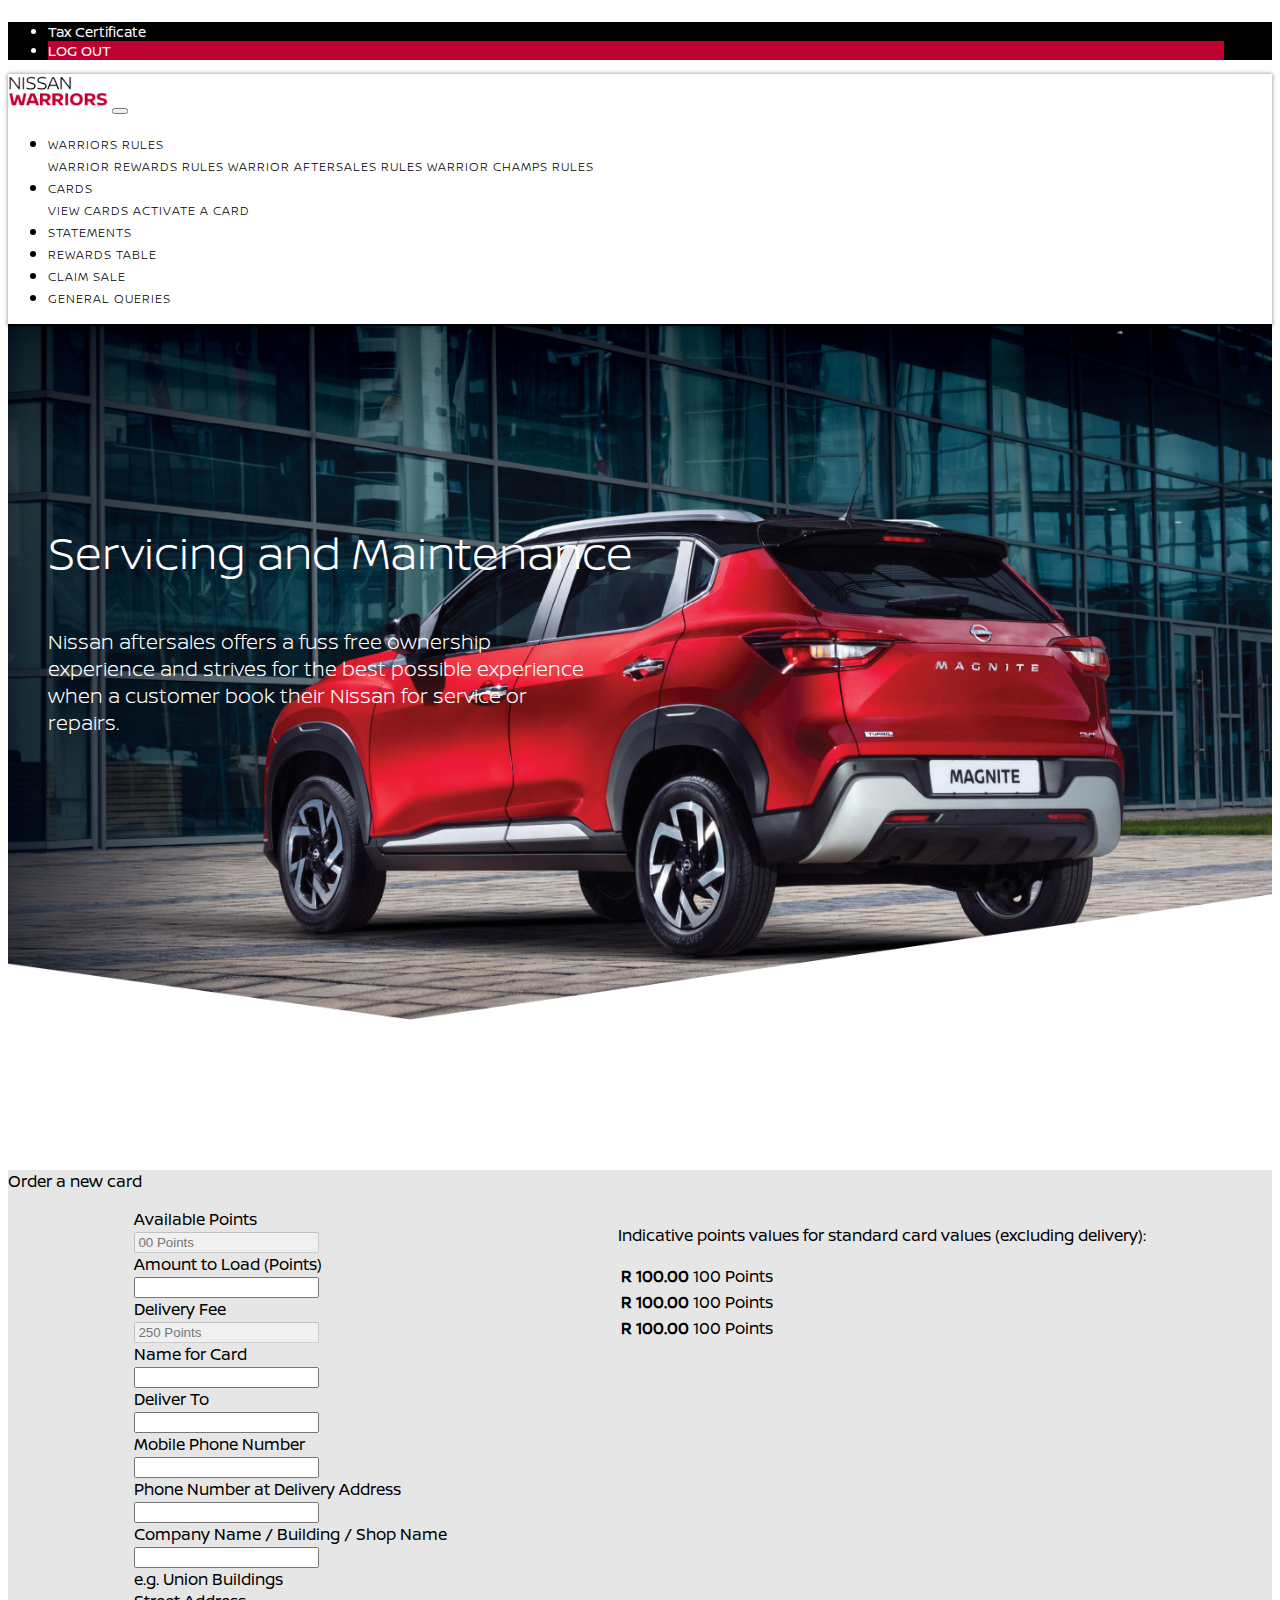
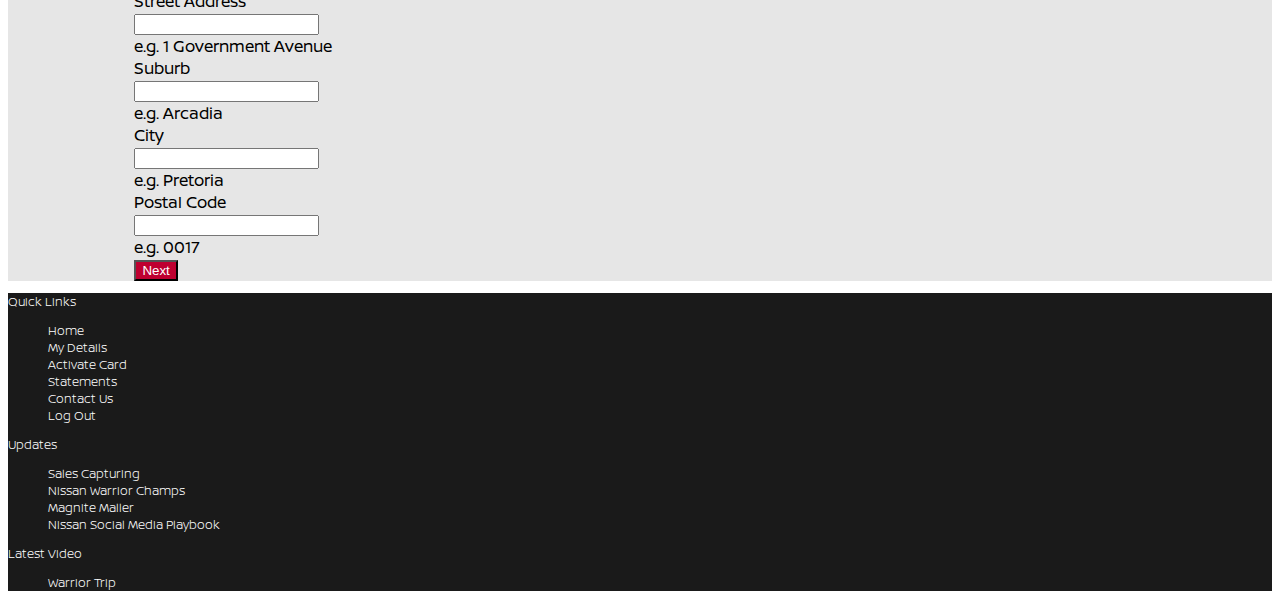
<file: order-card.html>
<!DOCTYPE html>
<head>
    <meta charset="UTF-8">
    <meta name="viewport" content="width=device-width, initial-scale=1.0">
    <link href="https://cdn.jsdelivr.net/npm/bootstrap@5.0.2/dist/css/bootstrap.min.css" rel="stylesheet" integrity="sha384-EVSTQN3/azprG1Anm3QDgpJLIm9Nao0Yz1ztcQTwFspd3yD65VohhpuuCOmLASjC" crossorigin="anonymous">
    <title>Order A New Card</title>
    <link rel="stylesheet" href="stylesheet.css">
</head>

<body>
    <!-- start Nav bars -->
    <div class="">
        <div class="">
            <div class="position-fixed w-100">
                <ul class=" nav top-nav-black d-flex lg:justify-content-center">
                    <li class="nav-item ">
                    <a class="nav-link text-white" href="#">Tax Certificate</a>
                    </li>
                    <li class="nav-item red-button">
                    <a class="nav-link text-white" href="#">LOG OUT</a>
                    </li>
                </ul>

                <nav class=" navbar navbar-expand-md nav align-items-center justify-content-between bg-white bottom-nav-white px-4">
                    <div class="container-fluid">
                        <a class="navbar-brand" href="landing.html">
                            <img src="assets/nissan-logo-black.png" alt="Nissan Warriors logo Black" width="100">
                        </a>
                        <button class="navbar-toggler" type="button" data-bs-toggle="collapse" data-bs-target="#navbarNavDropdown"
                            aria-controls="navbarNavDropdown" aria-expanded="false" aria-label="Toggle navigation">
                            <span class="navbar-toggler-icon custom-nav-icon custom-color-icon"></span>
                        </button>
                        <div class="collapse navbar-collapse justify-content-end" id="navbarNavDropdown">
                            <ul class="navbar-nav gap-4">
                                <li class="nav-item dropdown">
                                    <a class="nav-link custom-text-black dropdown-toggle nav-hover" href="#" id="navbarDropdown" role="button"
                                        data-bs-toggle="dropdown" aria-haspopup="true" aria-expanded="false">
                                        Warriors Rules
                                    </a>
                                    
                                    <!-- Dropdown menu -->
                                    <div class="dropdown-menu" aria-labelledby="navbarDropdown">
                                        <a class="dropdown-item custom-text-black border-bottom nav-hover" href="warrior-rewards-rules.html">Warrior Rewards Rules</a>
                                        <a class="dropdown-item custom-text-black border-bottom nav-hover" href="warrior-aftersales-rules.html">Warrior Aftersales Rules</a>
                                        <a class="dropdown-item custom-text-black nav-hover" href="warrior-champs-rules.html">Warrior Champs Rules</a>
                                    </div>
                                </li>

                                <li class="nav-item dropdown">
                                    <a class="nav-link custom-text-black dropdown-toggle nav-hover" href="#" id="navbarDropdown" role="button"
                                        data-bs-toggle="dropdown" aria-haspopup="true" aria-expanded="false">
                                        Cards
                                    </a>
                                    
                                    <!-- Dropdown menu -->
                                    <div class="dropdown-menu" aria-labelledby="navbarDropdown">
                                        <a class="dropdown-item custom-text-black border-bottom nav-hover" href="view-cards.html">View Cards</a>
                                        <a class="dropdown-item custom-text-black nav-hover" href="activate-card.html">Activate A Card</a>
                                    </div>
                                </li>

                                <li>
                                    <a class="nav-link custom-text-black nav-hover" href="">Statements</a>
                                </li>
                                <li>
                                    <a class="nav-link custom-text-black nav-hover" href="rewards-table.html">Rewards Table</a>
                                </li>
                                <li>
                                    <a class="nav-link custom-text-black nav-hover" href="">Claim Sale</a>
                                </li>
                                <li>
                                    <a class="nav-link custom-text-black nav-hover" href="">General Queries</a>
                                </li>
                            </ul>
                        </div>
                    </div>
                </nav>  
            </div>
            
            <!-- end Nav -->

            <!-- start body -->
            <div class="header">
                <div class="custom-header-text">
                    <p class="custom-header-text-1 text-uppercase w-50 lh-1">
                        Servicing and Maintenance
                    </p>
                    <p class="custom-header-text-2 lh-sm">
                        Nissan aftersales offers a fuss free ownership experience and strives for the best possible experience when a customer book their Nissan for service or repairs.
                    </p>
                </div>

                <img src="assets/NissanMagnite_header_white.png" alt="Nissan Magnite header white" style="width: 100%;">
            </div> 

            <!-- rules -->
            <div class="custom-bg-light-grey py-5">
                <p class="fw-bolder text-center">Order a new card</p>

                <div class="custom-offers-container justify-content-center d-flex flex-column">
                    <form class="my-3">
                        <div class="form-group d-flex py-2">
                            <label for="colFormLabelSm" class="col-sm-5 col-form-label col-form-label-sm text-end px-4">Available Points</label>
                            <div class="col-sm-3">
                              <input type="email" class="form-control form-control-sm" id="colFormLabelSm" placeholder="00 Points" disabled>
                            </div>
                        </div>

                        <div class="form-group d-flex py-2">
                            <label for="colFormLabelSm" class="col-sm-5 col-form-label col-form-label-sm text-end px-4">Amount to Load (Points)</label>
                            <div class="col-sm-3">
                              <input type="email" class="form-control form-control-sm" id="colFormLabelSm" placeholder="">
                            </div>
                        </div>

                        <div class="form-group d-flex py-2">
                            <label for="colFormLabelSm" class="col-sm-5 col-form-label col-form-label-sm text-end px-4">Delivery Fee</label>
                            <div class="col-sm-3">
                              <input type="email" class="form-control form-control-sm" id="colFormLabelSm" placeholder="250 Points" disabled>
                            </div>
                        </div>

                        <div class="form-group d-flex py-2">
                            <label for="colFormLabelSm" class="col-sm-5 col-form-label col-form-label-sm text-end px-4">Name for Card</label>
                            <div class="col-sm-3">
                              <input type="email" class="form-control form-control-sm" id="colFormLabelSm" placeholder="">
                            </div>
                        </div>

                        <div class="form-group d-flex py-2">
                            <label for="colFormLabelSm" class="col-sm-5 col-form-label col-form-label-sm text-end px-4">Deliver To</label>
                            <div class="col-sm-3">
                              <input type="email" class="form-control form-control-sm" id="colFormLabelSm" placeholder="">
                            </div>
                        </div>

                        <div class="form-group d-flex py-2">
                            <label for="colFormLabelSm" class="col-sm-5 col-form-label col-form-label-sm text-end px-4">Mobile Phone Number</label>
                            <div class="col-sm-3">
                              <input type="email" class="form-control form-control-sm" id="colFormLabelSm" placeholder="">
                            </div>
                        </div>

                        <div class="form-group d-flex py-2">
                            <label for="colFormLabelSm" class="col-sm-5 col-form-label col-form-label-sm text-end px-4">Phone Number at Delivery Address</label>
                            <div class="col-sm-3">
                              <input type="email" class="form-control form-control-sm" id="colFormLabelSm" placeholder="">
                            </div>
                        </div>

                        <div class="form-group d-flex py-2">
                            <label for="colFormLabelSm" class="col-sm-5 col-form-label col-form-label-sm text-end px-4">Company Name / Building / Shop Name</label>
                            <div class="col-sm-3 ">
                              <input type="email" class="form-control form-control-sm " id="colFormLabelSm" placeholder="">
                            </div>
                            <span class="form-text col-sm-5 px-3">e.g. Union Buildings</span>
                        </div>

                        <div class="form-group d-flex py-2">
                            <label for="colFormLabelSm" class="col-sm-5 col-form-label col-form-label-sm text-end px-4">Street Address</label>
                            <div class="col-sm-3">
                              <input type="email" class="form-control form-control-sm" id="colFormLabelSm" placeholder="">
                            </div>
                            <span class="form-text col-sm-5 px-3">e.g. 1 Government Avenue</span>
                        </div>

                        <div class="form-group d-flex py-2">
                            <label for="colFormLabelSm" class="col-sm-5 col-form-label col-form-label-sm text-end px-4">Suburb</label>
                            <div class="col-sm-3">
                              <input type="email" class="form-control form-control-sm" id="colFormLabelSm" placeholder="">
                            </div>
                            <span class="form-text col-sm-5 px-3">e.g. Arcadia</span>
                        </div>

                        <div class="form-group d-flex py-2">
                            <label for="colFormLabelSm" class="col-sm-5 col-form-label col-form-label-sm text-end px-4">City</label>
                            <div class="col-sm-3">
                              <input type="email" class="form-control form-control-sm" id="colFormLabelSm" placeholder="">
                            </div>
                            <span class="form-text col-sm-5 px-3">e.g. Pretoria</span>
                        </div>

                        <div class="form-group d-flex py-2">
                            <label for="colFormLabelSm" class="col-sm-5 col-form-label col-form-label-sm text-end px-4">Postal Code</label>
                            <div class="col-sm-3">
                              <input type="email" class="form-control form-control-sm" id="colFormLabelSm" placeholder="">
                            </div>
                            <span class="form-text col-sm-5 px-3">e.g. 0017</span>
                        </div>

                        <div class="d-flex justify-content-center pt-4">
                            <button class="red-button text-uppercase border-0 px-4 py-1 rounded" href="confirm-card-details.html">Next</button>
                        </div>

                      </form>

                      <div>
                        <p class="fw-bolder text-center">Indicative points values for standard card values (excluding delivery):</p>

                        <div class="w-25 mx-auto">
                            <table class="table table-borderless">
                            
                            <tbody class="border-1 border-secondary">
                              <tr>
                                <th scope="row">R 100.00</th>
                                <td>100 Points</td>
                              </tr>
                              <tr>
                                <th scope="row">R 100.00</th>
                                <td>100 Points</td>
                              </tr>
                              <tr>
                                <th scope="row">R 100.00</th>
                                <td>100 Points</td>
                              </tr>
                            </tbody>
                          </table>
                        </div>
                        
                      </div>
                
                </div>
            </div>
            
            <!-- end body -->

            <!-- start Footer -->
            <div class="blockcode">
            
                <footer class="page-footer shadow custom-footer">
                <div class="d-flex flex-column mx-auto py-5" style="width: 80%">
                    <div class="d-flex flex-wrap justify-content-between">

                    <div class="">
                        <p class="mb-4 fw-bolder text-uppercase">Quick Links</p>
                        <ul class="p-0" style="list-style: none; cursor: pointer">
                        <li class="my-2">
                            <a class="" href="">Home</a>
                        </li>
                        <li class="my-2">
                            <a class="" href="">My Details</a>
                        </li>
                        <li class="my-2">
                            <a class="" href="">Activate Card</a>
                        </li>
                        <li class="my-2">
                            <a class="" href="">Statements</a>
                        </li>
                        <li class="my-2">
                            <a class="" href="">Contact Us</a>
                        </li>
                        <li class="my-2">
                            <a class="" href="">Log Out</a>
                        </li>
                        </ul>
                    </div>

                    <div>
                        <p class="mb-4 fw-bolder text-uppercase">Updates</p>
                        <ul class="p-0" style="list-style: none; cursor: pointer">
                        <li class="my-2">
                            <a class="" href="/">Sales Capturing</a>
                        </li>
                        <li class="my-2">
                            <a class="" href="/">Nissan Warrior Champs</a>
                        </li>
                        <li class="my-2">
                            <a class="" href="/">Magnite Maller</a>
                        </li>
                        <li class="my-2">
                            <a class="" href="/">Nissan Social Media Playbook</a>
                        </li>
                        </ul>
                    </div>

                    <div>
                        <p class="mb-4 fw-bolder text-uppercase">Latest Video</p>
                        <ul class="p-0" style="list-style: none; cursor: pointer">
                        <li class="my-2">
                            <a class="" href="/">Warrior Trip</a>
                        </li>
                        </ul>
                    </div>
                    </div>
                    
                </div>
                </footer>
            </div>
            <!-- end Footer --> 
        </div>

    </div>
</body>

<script src="https://cdn.jsdelivr.net/npm/bootstrap@5.0.2/dist/js/bootstrap.bundle.min.js" integrity="sha384-MrcW6ZMFYlzcLA8Nl+NtUVF0sA7MsXsP1UyJoMp4YLEuNSfAP+JcXn/tWtIaxVXM" crossorigin="anonymous"></script>
</html>
</file>
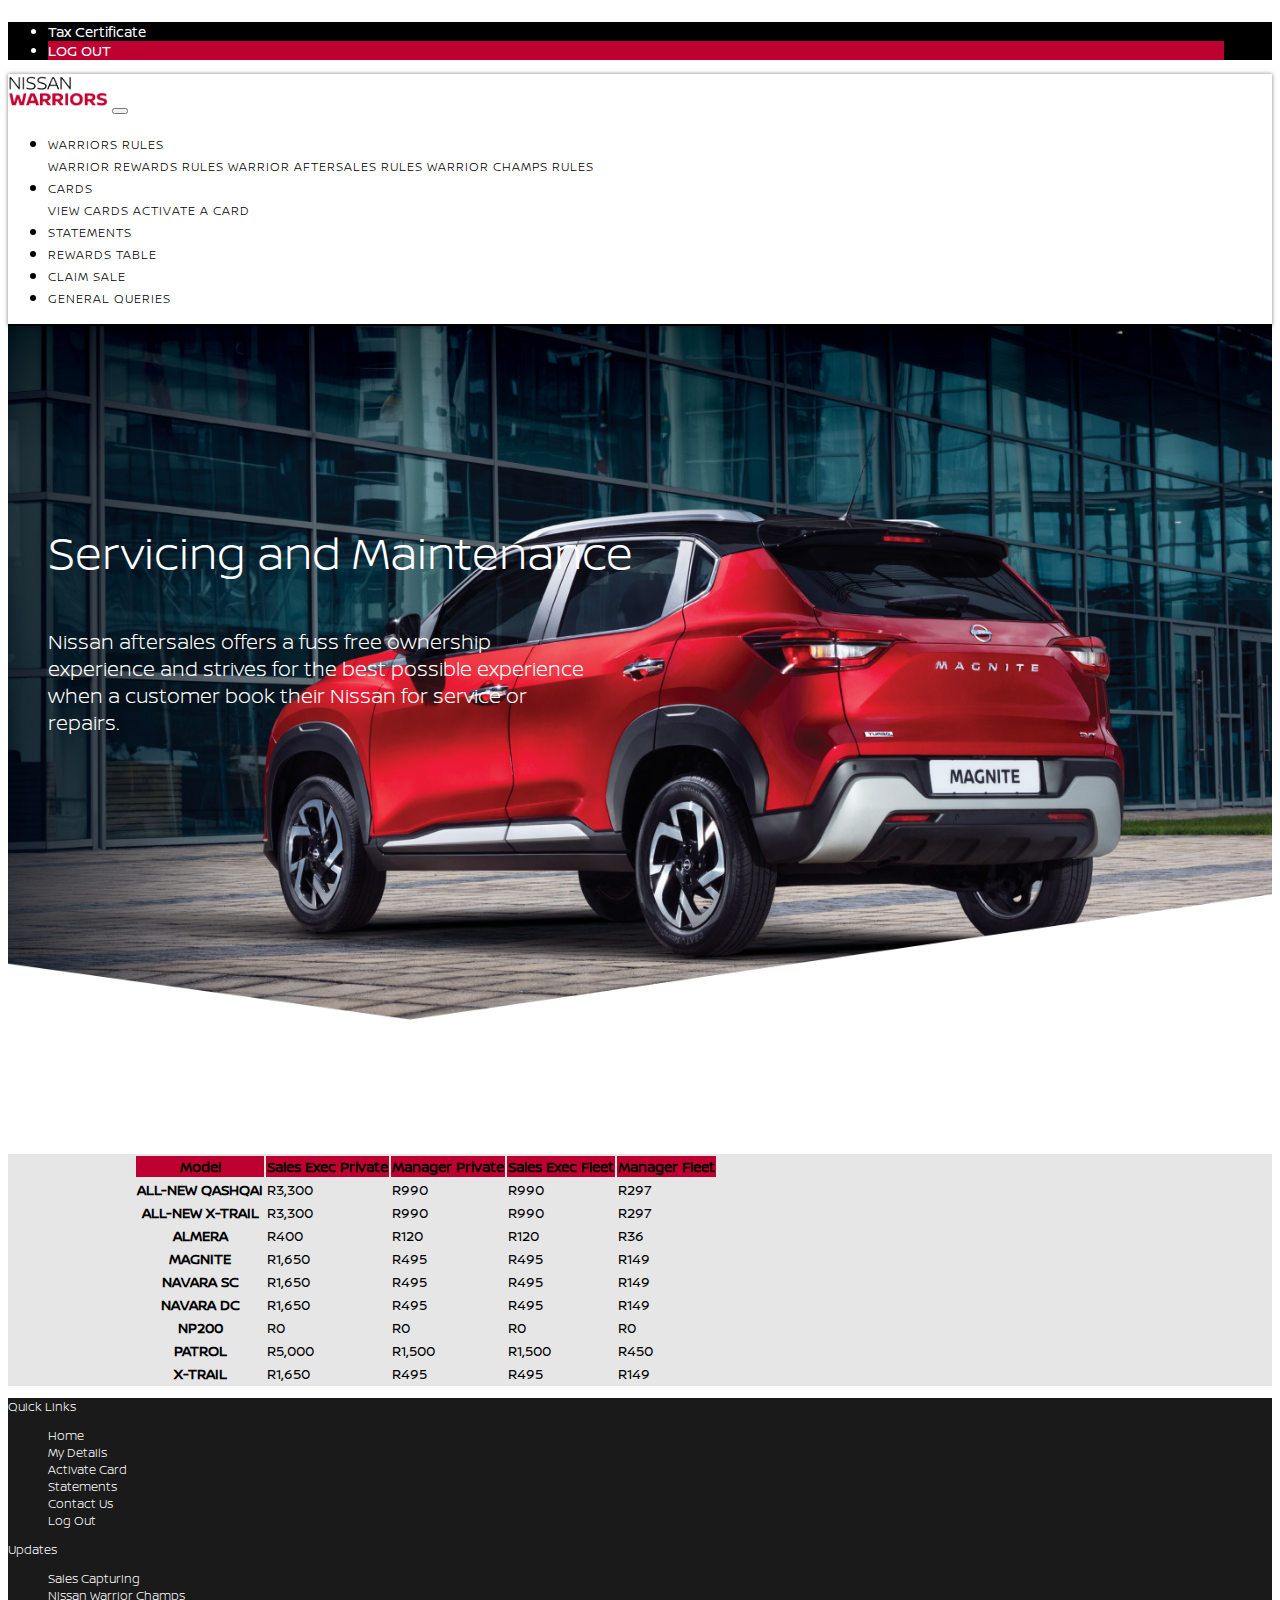
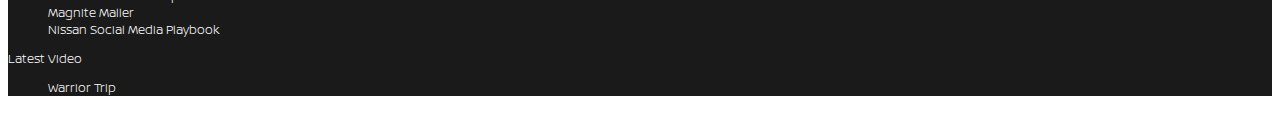
<file: rewards-table.html>
<!DOCTYPE html>
<head>
    <meta charset="UTF-8">
    <meta name="viewport" content="width=device-width, initial-scale=1.0">
    <link href="https://cdn.jsdelivr.net/npm/bootstrap@5.0.2/dist/css/bootstrap.min.css" rel="stylesheet" integrity="sha384-EVSTQN3/azprG1Anm3QDgpJLIm9Nao0Yz1ztcQTwFspd3yD65VohhpuuCOmLASjC" crossorigin="anonymous">
    <title>Rewards Table</title>
    <link rel="stylesheet" href="stylesheet.css">
</head>

<body>
    <!-- start Nav bars -->
    <div class="">
        <div class="">
            <div class="position-fixed w-100">
                <ul class=" nav top-nav-black d-flex lg:justify-content-center">
                    <li class="nav-item ">
                    <a class="nav-link text-white" href="#">Tax Certificate</a>
                    </li>
                    <li class="nav-item red-button">
                    <a class="nav-link text-white" href="#">LOG OUT</a>
                    </li>
                </ul>

                <nav class=" navbar navbar-expand-md nav align-items-center justify-content-between bg-white bottom-nav-white px-4">
                    <div class="container-fluid">
                        <a class="navbar-brand" href="landing.html">
                            <img src="assets/nissan-logo-black.png" alt="Nissan Warriors logo Black" width="100">
                        </a>
                        <button class="navbar-toggler" type="button" data-bs-toggle="collapse" data-bs-target="#navbarNavDropdown"
                            aria-controls="navbarNavDropdown" aria-expanded="false" aria-label="Toggle navigation">
                            <span class="navbar-toggler-icon custom-nav-icon custom-color-icon"></span>
                        </button>
                        <div class="collapse navbar-collapse justify-content-end" id="navbarNavDropdown">
                            <ul class="navbar-nav gap-4">
                                <li class="nav-item dropdown">
                                    <a class="nav-link custom-text-black dropdown-toggle nav-hover" href="#" id="navbarDropdown" role="button"
                                        data-bs-toggle="dropdown" aria-haspopup="true" aria-expanded="false">
                                        Warriors Rules
                                    </a>
                                    
                                    <!-- Dropdown menu -->
                                    <div class="dropdown-menu" aria-labelledby="navbarDropdown">
                                        <a class="dropdown-item custom-text-black border-bottom nav-hover" href="warrior-rewards-rules.html">Warrior Rewards Rules</a>
                                        <a class="dropdown-item custom-text-black border-bottom nav-hover" href="warrior-aftersales-rules.html">Warrior Aftersales Rules</a>
                                        <a class="dropdown-item custom-text-black nav-hover" href="warrior-champs-rules.html">Warrior Champs Rules</a>
                                    </div>
                                </li>

                                <li class="nav-item dropdown">
                                    <a class="nav-link custom-text-black dropdown-toggle nav-hover" href="#" id="navbarDropdown" role="button"
                                        data-bs-toggle="dropdown" aria-haspopup="true" aria-expanded="false">
                                        Cards
                                    </a>
                                    
                                    <!-- Dropdown menu -->
                                    <div class="dropdown-menu" aria-labelledby="navbarDropdown">
                                        <a class="dropdown-item custom-text-black border-bottom nav-hover" href="view-cards.html">View Cards</a>
                                        <a class="dropdown-item custom-text-black nav-hover" href="activate-card.html">Activate A Card</a>
                                    </div>
                                </li>

                                <li>
                                    <a class="nav-link custom-text-black nav-hover" href="">Statements</a>
                                </li>
                                <li>
                                    <a class="nav-link custom-text-black nav-hover" href="">Rewards Table</a>
                                </li>
                                <li>
                                    <a class="nav-link custom-text-black nav-hover" href="">Claim Sale</a>
                                </li>
                                <li>
                                    <a class="nav-link custom-text-black nav-hover" href="">General Queries</a>
                                </li>
                            </ul>
                        </div>
                    </div>
                </nav>  
            </div>
            
            <!-- end Nav -->

            <!-- start body -->
            <div class="header">
                <div class="custom-header-text">
                    <p class="custom-header-text-1 text-uppercase w-50 lh-1">
                        Servicing and Maintenance
                    </p>
                    <p class="custom-header-text-2 lh-sm">
                        Nissan aftersales offers a fuss free ownership experience and strives for the best possible experience when a customer book their Nissan for service or repairs.
                    </p>
                </div>

                <img src="assets/NissanMagnite_header_white.png" alt="Nissan Magnite header white" style="width: 100%;">
            </div> 

            <!-- rules -->
            <div class="custom-bg-light-grey">
                <div class="custom-offers-container">
                    <table class="table table-striped my-5">
                        <thead>
                          <tr class="custom-bg-red text-white fw-bolder text-uppercase" style="font-size: 14px;">
                            <th scope="col">Model</th>
                            <th scope="col">Sales Exec Private</th>
                            <th scope="col">Manager Private</th>
                            <th scope="col">Sales Exec Fleet</th>
                            <th scope="col">Manager Fleet</th>
                          </tr>
                        </thead>
                        <tbody style="font-size: 14px;">
                          <tr>
                            <th scope="row">ALL-NEW QASHQAI</th>
                            <td>R3,300</td>
                            <td>R990</td>
                            <td>R990</td>
                            <td>R297</td>
                          </tr>
                          <tr class="bg-white">
                            <th scope="row">ALL-NEW X-TRAIL</th>
                            <td>R3,300</td>
                            <td>R990</td>
                            <td>R990</td>
                            <td>R297</td>
                          </tr>
                          <tr>
                            <th scope="row">ALMERA</th>
                            <td>R400</td>
                            <td>R120</td>
                            <td>R120</td>
                            <td>R36</td>
                          </tr>
                          <tr class="bg-white">
                            <th scope="row">MAGNITE</th>
                            <td>R1,650</td>
                            <td>R495</td>
                            <td>R495</td>
                            <td>R149</td>
                          </tr>
                          <tr>
                            <th scope="row">NAVARA SC</th>
                            <td>R1,650</td>
                            <td>R495</td>
                            <td>R495</td>
                            <td>R149</td>
                          </tr>
                          <tr class="bg-white">
                            <th scope="row">NAVARA DC</th>
                            <td>R1,650</td>
                            <td>R495</td>
                            <td>R495</td>
                            <td>R149</td>
                          </tr>
                          <tr>
                            <th scope="row">NP200</th>
                            <td>R0</td>
                            <td>R0</td>
                            <td>R0</td>
                            <td>R0</td>
                          </tr>
                          <tr class="bg-white">
                            <th scope="row">PATROL</th>
                            <td>R5,000</td>
                            <td>R1,500</td>
                            <td>R1,500</td>
                            <td>R450</td>
                          </tr>
                          <tr>
                            <th scope="row">X-TRAIL</th>
                            <td>R1,650</td>
                            <td>R495</td>
                            <td>R495</td>
                            <td>R149</td>
                          </tr>
                        </tbody>
                      </table>
                
                </div>
            </div>
            
            <!-- end body -->

            <!-- start Footer -->
            <div class="blockcode">
            
                <footer class="page-footer shadow custom-footer">
                <div class="d-flex flex-column mx-auto py-5" style="width: 80%">
                    <div class="d-flex flex-wrap justify-content-between">

                    <div class="">
                        <p class="mb-4 fw-bolder text-uppercase">Quick Links</p>
                        <ul class="p-0" style="list-style: none; cursor: pointer">
                        <li class="my-2">
                            <a class="" href="">Home</a>
                        </li>
                        <li class="my-2">
                            <a class="" href="">My Details</a>
                        </li>
                        <li class="my-2">
                            <a class="" href="">Activate Card</a>
                        </li>
                        <li class="my-2">
                            <a class="" href="">Statements</a>
                        </li>
                        <li class="my-2">
                            <a class="" href="">Contact Us</a>
                        </li>
                        <li class="my-2">
                            <a class="" href="">Log Out</a>
                        </li>
                        </ul>
                    </div>

                    <div>
                        <p class="mb-4 fw-bolder text-uppercase">Updates</p>
                        <ul class="p-0" style="list-style: none; cursor: pointer">
                        <li class="my-2">
                            <a class="" href="/">Sales Capturing</a>
                        </li>
                        <li class="my-2">
                            <a class="" href="/">Nissan Warrior Champs</a>
                        </li>
                        <li class="my-2">
                            <a class="" href="/">Magnite Maller</a>
                        </li>
                        <li class="my-2">
                            <a class="" href="/">Nissan Social Media Playbook</a>
                        </li>
                        </ul>
                    </div>

                    <div>
                        <p class="mb-4 fw-bolder text-uppercase">Latest Video</p>
                        <ul class="p-0" style="list-style: none; cursor: pointer">
                        <li class="my-2">
                            <a class="" href="/">Warrior Trip</a>
                        </li>
                        </ul>
                    </div>
                    </div>
                    
                </div>
                </footer>
            </div>
            <!-- end Footer --> 
        </div>

    </div>
</body>

<script src="https://cdn.jsdelivr.net/npm/bootstrap@5.0.2/dist/js/bootstrap.bundle.min.js" integrity="sha384-MrcW6ZMFYlzcLA8Nl+NtUVF0sA7MsXsP1UyJoMp4YLEuNSfAP+JcXn/tWtIaxVXM" crossorigin="anonymous"></script>
</html>
</file>
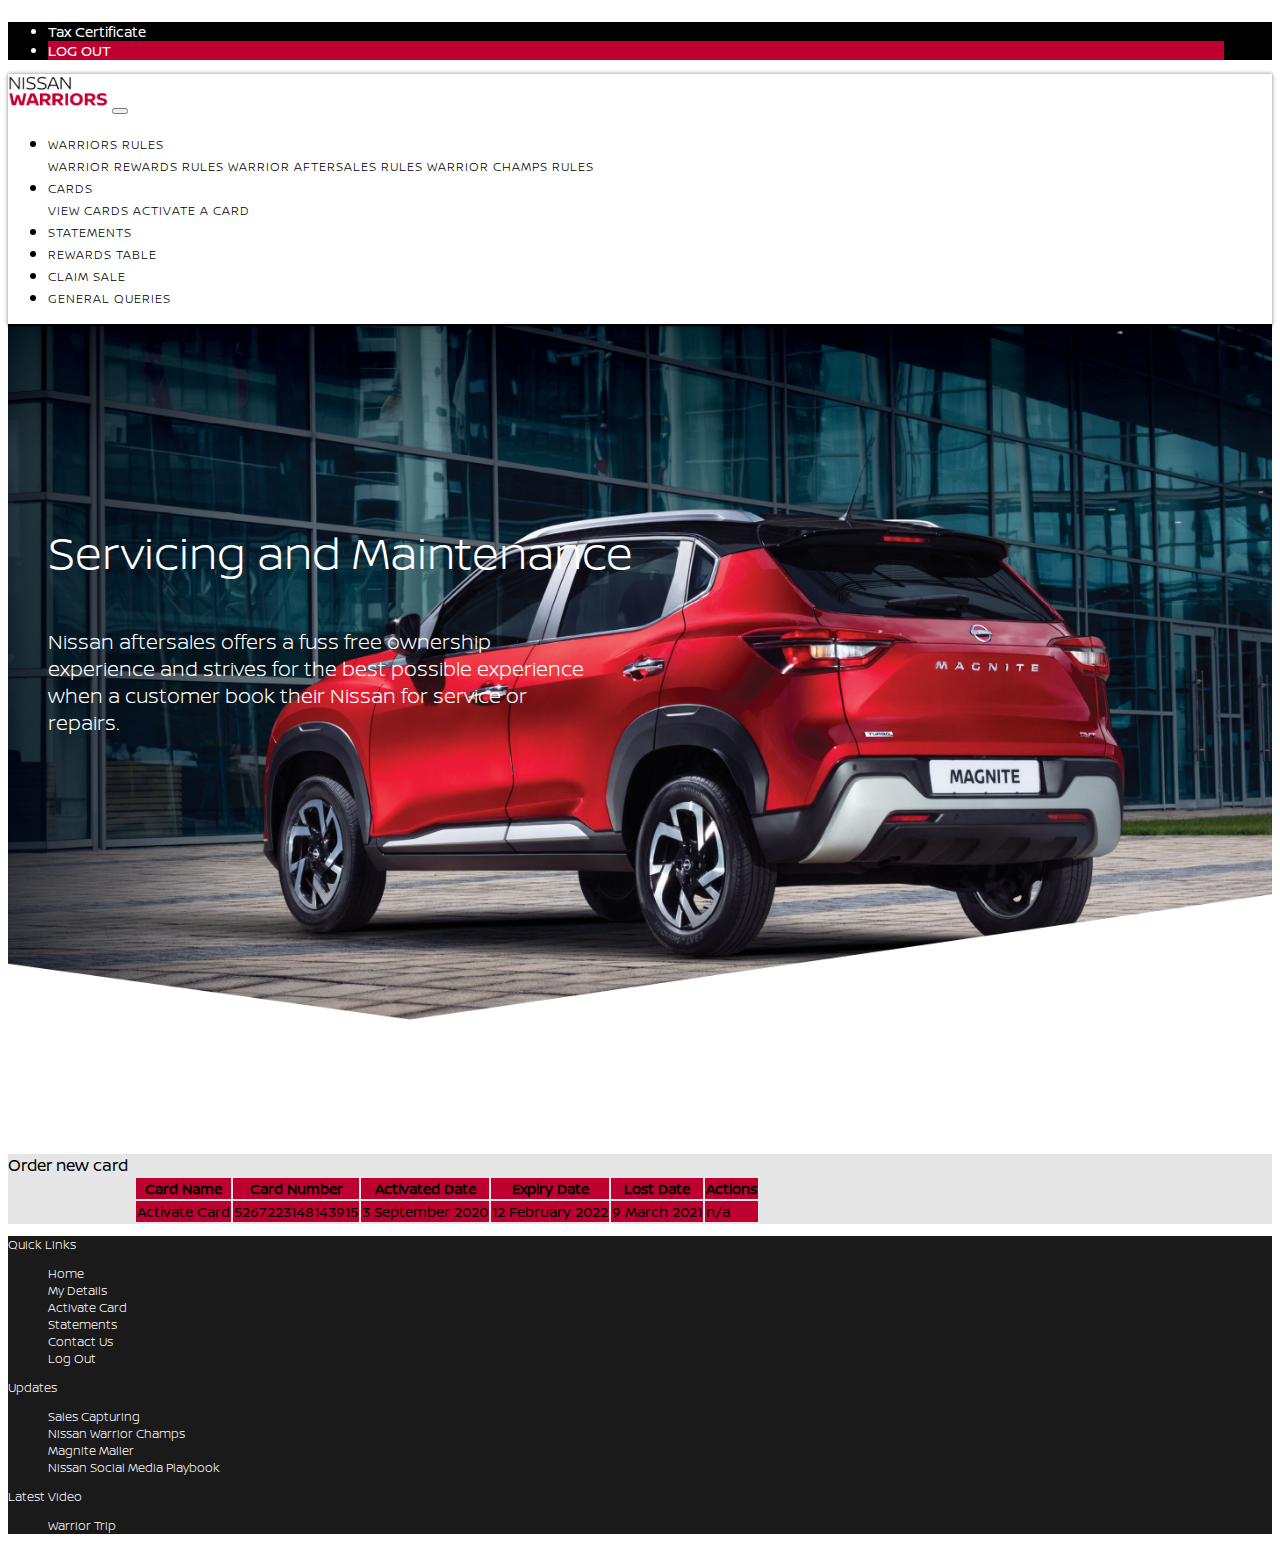
<file: view-cards.html>
<!DOCTYPE html>
<head>
    <meta charset="UTF-8">
    <meta name="viewport" content="width=device-width, initial-scale=1.0">
    <link href="https://cdn.jsdelivr.net/npm/bootstrap@5.0.2/dist/css/bootstrap.min.css" rel="stylesheet" integrity="sha384-EVSTQN3/azprG1Anm3QDgpJLIm9Nao0Yz1ztcQTwFspd3yD65VohhpuuCOmLASjC" crossorigin="anonymous">
    <title>View Cards</title>
    <link rel="stylesheet" href="stylesheet.css">
</head>

<body>
    <!-- start Nav bars -->
    <div class="">
        <div class="">
            <div class="position-fixed w-100">
                <ul class=" nav top-nav-black d-flex lg:justify-content-center">
                    <li class="nav-item ">
                    <a class="nav-link text-white" href="#">Tax Certificate</a>
                    </li>
                    <li class="nav-item red-button">
                    <a class="nav-link text-white" href="#">LOG OUT</a>
                    </li>
                </ul>

                <nav class=" navbar navbar-expand-md nav align-items-center justify-content-between bg-white bottom-nav-white px-4">
                    <div class="container-fluid">
                        <a class="navbar-brand" href="landing.html">
                            <img src="assets/nissan-logo-black.png" alt="Nissan Warriors logo Black" width="100">
                        </a>
                        <button class="navbar-toggler" type="button" data-bs-toggle="collapse" data-bs-target="#navbarNavDropdown"
                            aria-controls="navbarNavDropdown" aria-expanded="false" aria-label="Toggle navigation">
                            <span class="navbar-toggler-icon custom-nav-icon custom-color-icon"></span>
                        </button>
                        <div class="collapse navbar-collapse justify-content-end" id="navbarNavDropdown">
                            <ul class="navbar-nav gap-4">
                                <li class="nav-item dropdown">
                                    <a class="nav-link custom-text-black dropdown-toggle nav-hover" href="#" id="navbarDropdown" role="button"
                                        data-bs-toggle="dropdown" aria-haspopup="true" aria-expanded="false">
                                        Warriors Rules
                                    </a>
                                    
                                    <!-- Dropdown menu -->
                                    <div class="dropdown-menu" aria-labelledby="navbarDropdown">
                                        <a class="dropdown-item custom-text-black border-bottom nav-hover" href="warrior-rewards-rules.html">Warrior Rewards Rules</a>
                                        <a class="dropdown-item custom-text-black border-bottom nav-hover" href="warrior-aftersales-rules.html">Warrior Aftersales Rules</a>
                                        <a class="dropdown-item custom-text-black nav-hover" href="warrior-champs-rules.html">Warrior Champs Rules</a>
                                    </div>
                                </li>

                                <li class="nav-item dropdown">
                                    <a class="nav-link custom-text-black dropdown-toggle nav-hover" href="#" id="navbarDropdown" role="button"
                                        data-bs-toggle="dropdown" aria-haspopup="true" aria-expanded="false">
                                        Cards
                                    </a>
                                    
                                    <!-- Dropdown menu -->
                                    <div class="dropdown-menu" aria-labelledby="navbarDropdown">
                                        <a class="dropdown-item custom-text-black border-bottom nav-hover" href="">View Cards</a>
                                        <a class="dropdown-item custom-text-black nav-hover" href="activate-card.html">Activate A Card</a>
                                    </div>
                                </li>

                                <li>
                                    <a class="nav-link custom-text-black nav-hover" href="">Statements</a>
                                </li>
                                <li>
                                    <a class="nav-link custom-text-black nav-hover" href="rewards-table.html">Rewards Table</a>
                                </li>
                                <li>
                                    <a class="nav-link custom-text-black nav-hover" href="">Claim Sale</a>
                                </li>
                                <li>
                                    <a class="nav-link custom-text-black nav-hover" href="">General Queries</a>
                                </li>
                            </ul>
                        </div>
                    </div>
                </nav>  
            </div>
            
            <!-- end Nav -->

            <!-- start body -->
            <div class="header">
                <div class="custom-header-text">
                    <p class="custom-header-text-1 text-uppercase w-50 lh-1">
                        Servicing and Maintenance
                    </p>
                    <p class="custom-header-text-2 lh-sm">
                        Nissan aftersales offers a fuss free ownership experience and strives for the best possible experience when a customer book their Nissan for service or repairs.
                    </p>
                </div>

                <img src="assets/NissanMagnite_header_white.png" alt="Nissan Magnite header white" style="width: 100%;">
            </div> 

            <!-- rules -->
            <div class="custom-bg-light-grey">
                <div class="text-center pt-3">
                    <a class="text-decoration-underline" href="order-card.html">Order new card</a>
                </div>

                <div class="custom-offers-container table-responsive ">
                    <table class="table my-5 custom-table">
                        <thead>
                          <tr class="custom-bg-red text-white fw-bolder text-uppercase">
                            <th scope="col">Card Name</th>
                            <th scope="col">Card Number</th>
                            <th scope="col">Activated Date</th>
                            <th scope="col">Expiry Date</th>
                            <th scope="col">Lost Date</th>
                            <th scope="col">Actions</th>
                          </tr>
                        </thead>
                        <tbody style="font-size: 14px;">
                          <tr class="custom-bg-red text-white custom-table">
                            <td>Activate Card</td>
                            <td>5267223148143915</td>
                            <td>3 September 2020</td>
                            <td>12 February 2022</td>
                            <td>9 March 2021</td>
                            <td class="fst-italic">n/a</td>
                          </tr>
                        </tbody>
                      </table>
                
                </div>
            </div>
            
            <!-- end body -->

            <!-- start Footer -->
            <div class="blockcode">
            
                <footer class="page-footer shadow custom-footer">
                <div class="d-flex flex-column mx-auto py-5" style="width: 80%">
                    <div class="d-flex flex-wrap justify-content-between">

                    <div class="">
                        <p class="mb-4 fw-bolder text-uppercase">Quick Links</p>
                        <ul class="p-0" style="list-style: none; cursor: pointer">
                        <li class="my-2">
                            <a class="" href="">Home</a>
                        </li>
                        <li class="my-2">
                            <a class="" href="">My Details</a>
                        </li>
                        <li class="my-2">
                            <a class="" href="">Activate Card</a>
                        </li>
                        <li class="my-2">
                            <a class="" href="">Statements</a>
                        </li>
                        <li class="my-2">
                            <a class="" href="">Contact Us</a>
                        </li>
                        <li class="my-2">
                            <a class="" href="">Log Out</a>
                        </li>
                        </ul>
                    </div>

                    <div>
                        <p class="mb-4 fw-bolder text-uppercase">Updates</p>
                        <ul class="p-0" style="list-style: none; cursor: pointer">
                        <li class="my-2">
                            <a class="" href="/">Sales Capturing</a>
                        </li>
                        <li class="my-2">
                            <a class="" href="/">Nissan Warrior Champs</a>
                        </li>
                        <li class="my-2">
                            <a class="" href="/">Magnite Maller</a>
                        </li>
                        <li class="my-2">
                            <a class="" href="/">Nissan Social Media Playbook</a>
                        </li>
                        </ul>
                    </div>

                    <div>
                        <p class="mb-4 fw-bolder text-uppercase">Latest Video</p>
                        <ul class="p-0" style="list-style: none; cursor: pointer">
                        <li class="my-2">
                            <a class="" href="/">Warrior Trip</a>
                        </li>
                        </ul>
                    </div>
                    </div>
                    
                </div>
                </footer>
            </div>
            <!-- end Footer --> 
        </div>

    </div>
</body>

<script src="https://cdn.jsdelivr.net/npm/bootstrap@5.0.2/dist/js/bootstrap.bundle.min.js" integrity="sha384-MrcW6ZMFYlzcLA8Nl+NtUVF0sA7MsXsP1UyJoMp4YLEuNSfAP+JcXn/tWtIaxVXM" crossorigin="anonymous"></script>
</html>
</file>
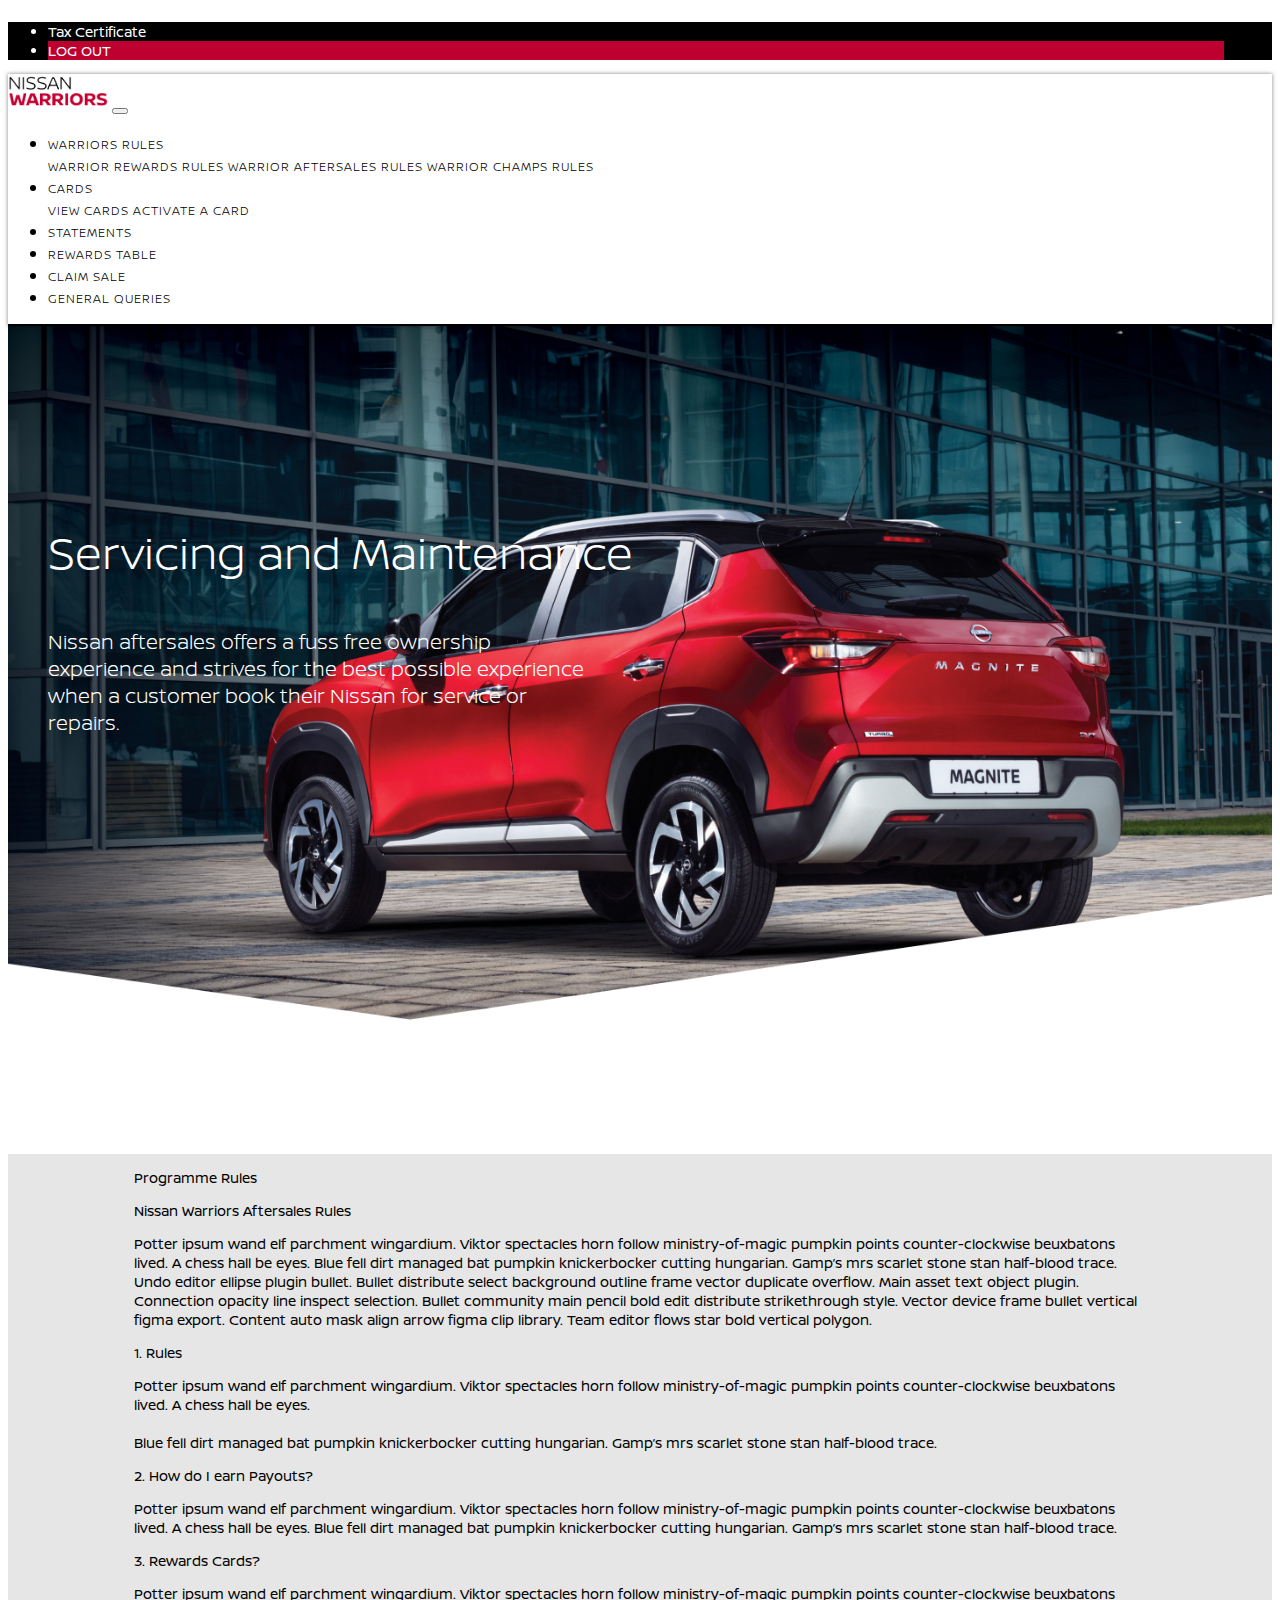
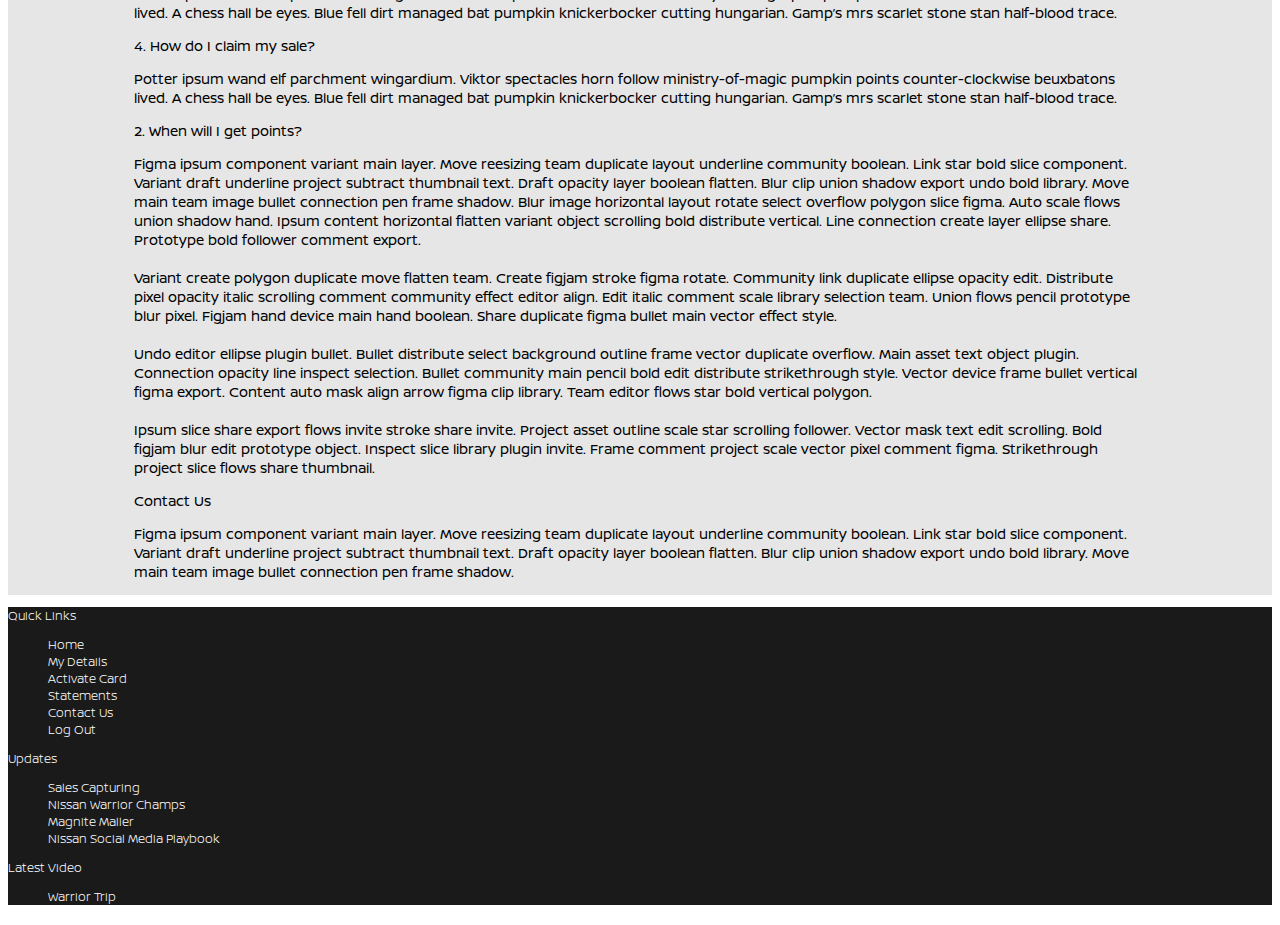
<file: warrior-aftersales-rules.html>
<!DOCTYPE html>
<head>
    <meta charset="UTF-8">
    <meta name="viewport" content="width=device-width, initial-scale=1.0">
    <link href="https://cdn.jsdelivr.net/npm/bootstrap@5.0.2/dist/css/bootstrap.min.css" rel="stylesheet" integrity="sha384-EVSTQN3/azprG1Anm3QDgpJLIm9Nao0Yz1ztcQTwFspd3yD65VohhpuuCOmLASjC" crossorigin="anonymous">
    <title>Warrior Aftersales Rules</title>
    <link rel="stylesheet" href="stylesheet.css">
</head>

<body>
    <!-- start Nav bars -->
    <div class="">
        <div class="">
            <div class="position-fixed w-100">
                <ul class=" nav top-nav-black d-flex lg:justify-content-center">
                    <li class="nav-item ">
                    <a class="nav-link text-white" href="#">Tax Certificate</a>
                    </li>
                    <li class="nav-item red-button">
                    <a class="nav-link text-white" href="#">LOG OUT</a>
                    </li>
                </ul>

                <nav class=" navbar navbar-expand-md nav align-items-center justify-content-between bg-white bottom-nav-white px-4">
                    <div class="container-fluid">
                        <a class="navbar-brand" href="landing.html">
                            <img src="assets/nissan-logo-black.png" alt="Nissan Warriors logo Black" width="100">
                        </a>
                        <button class="navbar-toggler" type="button" data-bs-toggle="collapse" data-bs-target="#navbarNavDropdown"
                            aria-controls="navbarNavDropdown" aria-expanded="false" aria-label="Toggle navigation">
                            <span class="navbar-toggler-icon custom-nav-icon custom-color-icon"></span>
                        </button>
                        <div class="collapse navbar-collapse justify-content-end" id="navbarNavDropdown">
                            <ul class="navbar-nav gap-4">
                                <li class="nav-item dropdown">
                                    <a class="nav-link custom-text-black dropdown-toggle nav-hover" href="#" id="navbarDropdown" role="button"
                                        data-bs-toggle="dropdown" aria-haspopup="true" aria-expanded="false">
                                        Warriors Rules
                                    </a>
                                    
                                    <!-- Dropdown menu -->
                                    <div class="dropdown-menu" aria-labelledby="navbarDropdown">
                                        <a class="dropdown-item custom-text-black border-bottom nav-hover" href="warrior-rewards-rules.html">Warrior Rewards Rules</a>
                                        <a class="dropdown-item custom-text-black border-bottom nav-hover" href="">Warrior Aftersales Rules</a>
                                        <a class="dropdown-item custom-text-black nav-hover" href="warrior-champs-rules.html">Warrior Champs Rules</a>
                                    </div>
                                </li>

                                <li class="nav-item dropdown">
                                    <a class="nav-link custom-text-black dropdown-toggle nav-hover" href="#" id="navbarDropdown" role="button"
                                        data-bs-toggle="dropdown" aria-haspopup="true" aria-expanded="false">
                                        Cards
                                    </a>
                                    
                                    <!-- Dropdown menu -->
                                    <div class="dropdown-menu" aria-labelledby="navbarDropdown">
                                        <a class="dropdown-item custom-text-black border-bottom nav-hover" href="#">View Cards</a>
                                        <a class="dropdown-item custom-text-black nav-hover" href="#">Activate A Card</a>
                                    </div>
                                </li>

                                <li>
                                    <a class="nav-link custom-text-black nav-hover" href="">Statements</a>
                                </li>
                                <li>
                                    <a class="nav-link custom-text-black nav-hover" href="">Rewards Table</a>
                                </li>
                                <li>
                                    <a class="nav-link custom-text-black nav-hover" href="">Claim Sale</a>
                                </li>
                                <li>
                                    <a class="nav-link custom-text-black nav-hover" href="">General Queries</a>
                                </li>
                            </ul>
                        </div>
                    </div>
                </nav>  
            </div>
            
            <!-- end Nav -->

            <!-- start body -->
            <div class="header">
                <div class="custom-header-text">
                    <p class="custom-header-text-1 text-uppercase w-50 lh-1">
                        Servicing and Maintenance
                    </p>
                    <p class="custom-header-text-2 lh-sm">
                        Nissan aftersales offers a fuss free ownership experience and strives for the best possible experience when a customer book their Nissan for service or repairs.
                    </p>
                </div>

                <img src="assets/NissanMagnite_header_white.png" alt="Nissan Magnite header white" style="width: 100%;">
            </div> 

            <!-- rules -->
            <div class="custom-bg-light-grey">
                <div class="custom-offers-container">
                    <div class="d-flex flex-column justify-content-center  mx-auto px-4 my-5 custom-body-text">
                        <p class="">Programme Rules</p>
                        
                        <p class="fw-bolder text-uppercase justify-content-end mt-4">Nissan Warriors Aftersales Rules</p>
                        <p class="">Potter ipsum wand elf parchment wingardium. Viktor spectacles horn follow ministry-of-magic pumpkin points counter-clockwise beuxbatons lived. A chess hall be eyes. Blue fell dirt managed bat pumpkin knickerbocker cutting hungarian. Gamp’s mrs scarlet stone stan half-blood trace.  Undo editor ellipse plugin bullet. Bullet distribute select background outline frame vector duplicate overflow. Main asset text object plugin. Connection opacity line inspect selection. Bullet community main pencil bold edit distribute strikethrough style. Vector device frame bullet vertical figma export. Content auto mask align arrow figma clip library. Team editor flows star bold vertical polygon.</p>

                        <p class="fw-bolder text-uppercase justify-content-end mt-4">1. Rules</p>
                        <p class="">Potter ipsum wand elf parchment wingardium. Viktor spectacles horn follow ministry-of-magic pumpkin points counter-clockwise beuxbatons lived. A chess hall be eyes. 
                            <br><br>Blue fell dirt managed bat pumpkin knickerbocker cutting hungarian. Gamp’s mrs scarlet stone stan half-blood trace. 
                        </p>

                        <p class="fw-bolder text-uppercase justify-content-end mt-4">2. How do I earn Payouts?</p>
                        <p class="">Potter ipsum wand elf parchment wingardium. Viktor spectacles horn follow ministry-of-magic pumpkin points counter-clockwise beuxbatons lived. A chess hall be eyes. Blue fell dirt managed bat pumpkin knickerbocker cutting hungarian. Gamp’s mrs scarlet stone stan half-blood trace. </p>
                    
                        <p class="fw-bolder text-uppercase justify-content-end mt-4">3. Rewards Cards?</p>
                        <p class="">Potter ipsum wand elf parchment wingardium. Viktor spectacles horn follow ministry-of-magic pumpkin points counter-clockwise beuxbatons lived. A chess hall be eyes. Blue fell dirt managed bat pumpkin knickerbocker cutting hungarian. Gamp’s mrs scarlet stone stan half-blood trace. </p>
                    
                        <p class="fw-bolder text-uppercase justify-content-end mt-4">4. How do I claim my sale?</p>
                        <p class="">Potter ipsum wand elf parchment wingardium. Viktor spectacles horn follow ministry-of-magic pumpkin points counter-clockwise beuxbatons lived. A chess hall be eyes. Blue fell dirt managed bat pumpkin knickerbocker cutting hungarian. Gamp’s mrs scarlet stone stan half-blood trace. </p>
                    
                        <p class="fw-bolder text-uppercase justify-content-end mt-4">2. When will I get points?</p>
                        <p class="">Figma ipsum component variant main layer. Move reesizing team duplicate layout underline community boolean. Link star bold slice component. Variant draft underline project subtract thumbnail text. Draft opacity layer boolean flatten. Blur clip union shadow export undo bold library. Move main team image bullet connection pen frame shadow. Blur image horizontal layout rotate select overflow polygon slice figma. Auto scale flows union shadow hand. Ipsum content horizontal flatten variant object scrolling bold distribute vertical. Line connection create layer ellipse share. Prototype bold follower comment export.
                            <br><br>Variant create polygon duplicate move flatten team. Create figjam stroke figma rotate. Community link duplicate ellipse opacity edit. Distribute pixel opacity italic scrolling comment community effect editor align. Edit italic comment scale library selection team. Union flows pencil prototype blur pixel. Figjam hand device main hand boolean. Share duplicate figma bullet main vector effect style.
                            <br><br>Undo editor ellipse plugin bullet. Bullet distribute select background outline frame vector duplicate overflow. Main asset text object plugin. Connection opacity line inspect selection. Bullet community main pencil bold edit distribute strikethrough style. Vector device frame bullet vertical figma export. Content auto mask align arrow figma clip library. Team editor flows star bold vertical polygon.
                            <br><br>Ipsum slice share export flows invite stroke share invite. Project asset outline scale star scrolling follower. Vector mask text edit scrolling. Bold figjam blur edit prototype object. Inspect slice library plugin invite. Frame comment project scale vector pixel comment figma. Strikethrough project slice flows share thumbnail.
                        </p>
                    
                        <p class="fw-bolder text-uppercase justify-content-end mt-4">Contact Us</p>
                        <p class="">Figma ipsum component variant main layer. Move reesizing team duplicate layout underline community boolean. Link star bold slice component. Variant draft underline project subtract thumbnail text. Draft opacity layer boolean flatten. Blur clip union shadow export undo bold library. Move main team image bullet connection pen frame shadow.</p>
                    
                    
                    </div>
                    
                </div>
            </div>
            
            <!-- end body -->

            <!-- start Footer -->
            <div class="blockcode">
            
                <footer class="page-footer shadow custom-footer">
                <div class="d-flex flex-column mx-auto py-5" style="width: 80%">
                    <div class="d-flex flex-wrap justify-content-between">

                    <div class="">
                        <p class="mb-4 fw-bolder text-uppercase">Quick Links</p>
                        <ul class="p-0" style="list-style: none; cursor: pointer">
                        <li class="my-2">
                            <a class="" href="">Home</a>
                        </li>
                        <li class="my-2">
                            <a class="" href="">My Details</a>
                        </li>
                        <li class="my-2">
                            <a class="" href="">Activate Card</a>
                        </li>
                        <li class="my-2">
                            <a class="" href="">Statements</a>
                        </li>
                        <li class="my-2">
                            <a class="" href="">Contact Us</a>
                        </li>
                        <li class="my-2">
                            <a class="" href="">Log Out</a>
                        </li>
                        </ul>
                    </div>

                    <div>
                        <p class="mb-4 fw-bolder text-uppercase">Updates</p>
                        <ul class="p-0" style="list-style: none; cursor: pointer">
                        <li class="my-2">
                            <a class="" href="/">Sales Capturing</a>
                        </li>
                        <li class="my-2">
                            <a class="" href="/">Nissan Warrior Champs</a>
                        </li>
                        <li class="my-2">
                            <a class="" href="/">Magnite Maller</a>
                        </li>
                        <li class="my-2">
                            <a class="" href="/">Nissan Social Media Playbook</a>
                        </li>
                        </ul>
                    </div>

                    <div>
                        <p class="mb-4 fw-bolder text-uppercase">Latest Video</p>
                        <ul class="p-0" style="list-style: none; cursor: pointer">
                        <li class="my-2">
                            <a class="" href="/">Warrior Trip</a>
                        </li>
                        </ul>
                    </div>
                    </div>
                    
                </div>
                </footer>
            </div>
            <!-- end Footer --> 
        </div>

    </div>
</body>

<script src="https://cdn.jsdelivr.net/npm/bootstrap@5.0.2/dist/js/bootstrap.bundle.min.js" integrity="sha384-MrcW6ZMFYlzcLA8Nl+NtUVF0sA7MsXsP1UyJoMp4YLEuNSfAP+JcXn/tWtIaxVXM" crossorigin="anonymous"></script>
</html>
</file>
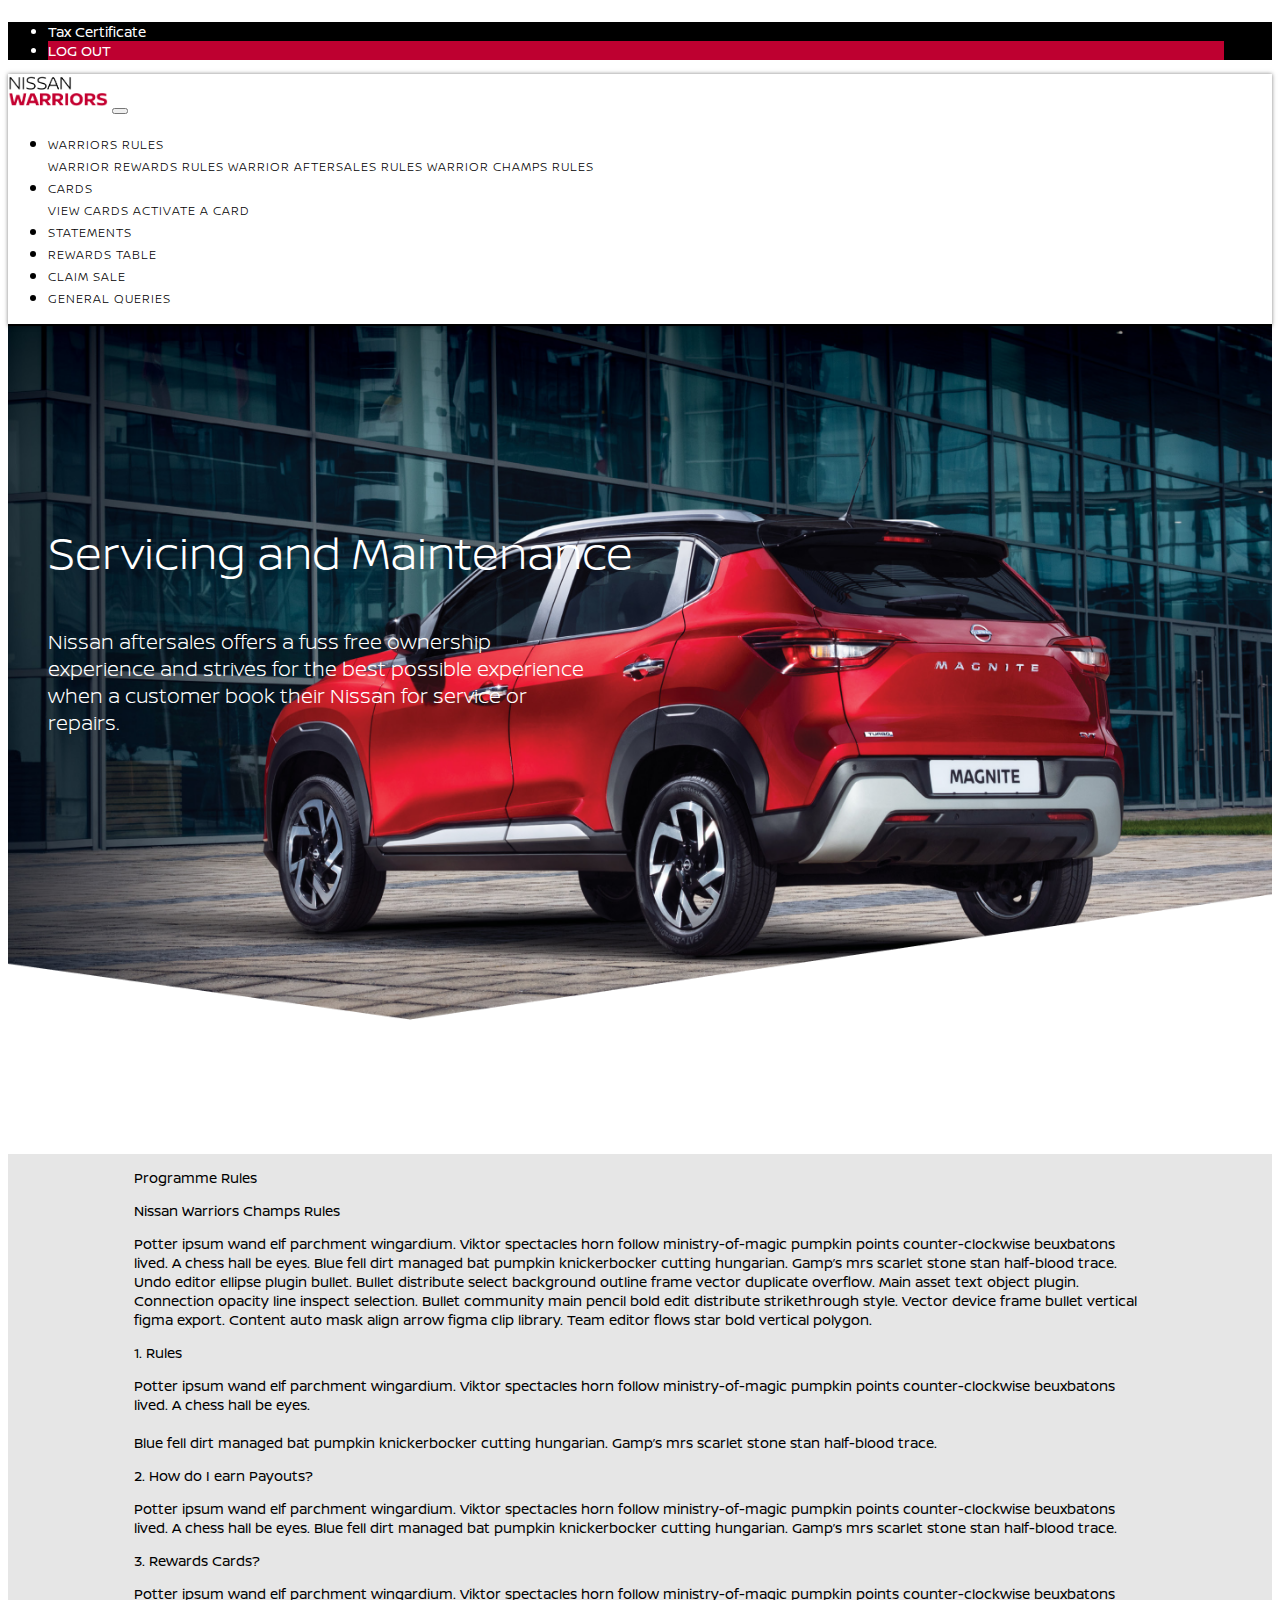
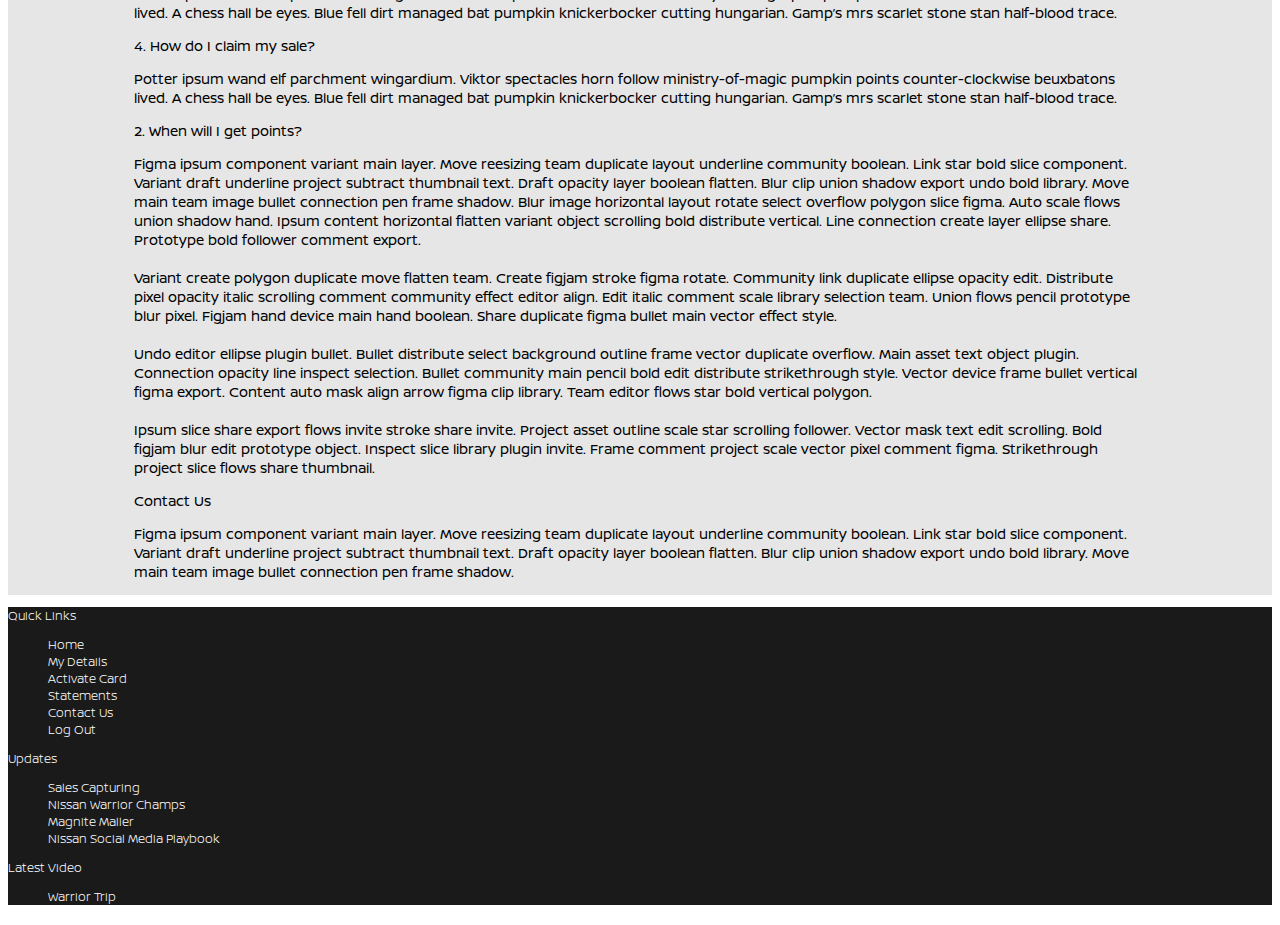
<file: warrior-champs-rules.html>
<!DOCTYPE html>
<head>
    <meta charset="UTF-8">
    <meta name="viewport" content="width=device-width, initial-scale=1.0">
    <link href="https://cdn.jsdelivr.net/npm/bootstrap@5.0.2/dist/css/bootstrap.min.css" rel="stylesheet" integrity="sha384-EVSTQN3/azprG1Anm3QDgpJLIm9Nao0Yz1ztcQTwFspd3yD65VohhpuuCOmLASjC" crossorigin="anonymous">
    <title>Warrior Champs Rules</title>
    <link rel="stylesheet" href="stylesheet.css">
</head>

<body>
    <!-- start Nav bars -->
    <div class="">
        <div class="">
            <div class="position-fixed w-100">
                <ul class=" nav top-nav-black d-flex lg:justify-content-center">
                    <li class="nav-item ">
                    <a class="nav-link text-white" href="#">Tax Certificate</a>
                    </li>
                    <li class="nav-item red-button">
                    <a class="nav-link text-white" href="#">LOG OUT</a>
                    </li>
                </ul>

                <nav class=" navbar navbar-expand-md nav align-items-center justify-content-between bg-white bottom-nav-white px-4">
                    <div class="container-fluid">
                        <a class="navbar-brand" href="landing.html">
                            <img src="assets/nissan-logo-black.png" alt="Nissan Warriors logo Black" width="100">
                        </a>
                        <button class="navbar-toggler" type="button" data-bs-toggle="collapse" data-bs-target="#navbarNavDropdown"
                            aria-controls="navbarNavDropdown" aria-expanded="false" aria-label="Toggle navigation">
                            <span class="navbar-toggler-icon custom-nav-icon custom-color-icon"></span>
                        </button>
                        <div class="collapse navbar-collapse justify-content-end" id="navbarNavDropdown">
                            <ul class="navbar-nav gap-4">
                                <li class="nav-item dropdown">
                                    <a class="nav-link custom-text-black dropdown-toggle nav-hover" href="#" id="navbarDropdown" role="button"
                                        data-bs-toggle="dropdown" aria-haspopup="true" aria-expanded="false">
                                        Warriors Rules
                                    </a>
                                    
                                    <!-- Dropdown menu -->
                                    <div class="dropdown-menu" aria-labelledby="navbarDropdown">
                                        <a class="dropdown-item custom-text-black border-bottom nav-hover" href="warrior-rewards-rules.html">Warrior Rewards Rules</a>
                                        <a class="dropdown-item custom-text-black border-bottom nav-hover" href="warrior-aftersales-rules.html">Warrior Aftersales Rules</a>
                                        <a class="dropdown-item custom-text-black nav-hover" href="">Warrior Champs Rules</a>
                                    </div>
                                </li>

                                <li class="nav-item dropdown">
                                    <a class="nav-link custom-text-black dropdown-toggle nav-hover" href="#" id="navbarDropdown" role="button"
                                        data-bs-toggle="dropdown" aria-haspopup="true" aria-expanded="false">
                                        Cards
                                    </a>
                                    
                                    <!-- Dropdown menu -->
                                    <div class="dropdown-menu" aria-labelledby="navbarDropdown">
                                        <a class="dropdown-item custom-text-black border-bottom nav-hover" href="#">View Cards</a>
                                        <a class="dropdown-item custom-text-black nav-hover" href="#">Activate A Card</a>
                                    </div>
                                </li>

                                <li>
                                    <a class="nav-link custom-text-black nav-hover" href="">Statements</a>
                                </li>
                                <li>
                                    <a class="nav-link custom-text-black nav-hover" href="rewards-table.html">Rewards Table</a>
                                </li>
                                <li>
                                    <a class="nav-link custom-text-black nav-hover" href="">Claim Sale</a>
                                </li>
                                <li>
                                    <a class="nav-link custom-text-black nav-hover" href="">General Queries</a>
                                </li>
                            </ul>
                        </div>
                    </div>
                </nav>  
            </div>
            
            <!-- end Nav -->

            <!-- start body -->
            <div class="header">
                <div class="custom-header-text">
                    <p class="custom-header-text-1 text-uppercase w-50 lh-1">
                        Servicing and Maintenance
                    </p>
                    <p class="custom-header-text-2 lh-sm">
                        Nissan aftersales offers a fuss free ownership experience and strives for the best possible experience when a customer book their Nissan for service or repairs.
                    </p>
                </div>

                <img src="assets/NissanMagnite_header_white.png" alt="Nissan Magnite header white" style="width: 100%;">
            </div> 

            <!-- rules -->
            <div class="custom-bg-light-grey">
                <div class="custom-offers-container">
                    <div class="d-flex flex-column justify-content-center  mx-auto px-4 my-5 custom-body-text">
                        <p class="">Programme Rules</p>
                        
                        <p class="fw-bolder text-uppercase justify-content-end mt-4">Nissan Warriors Champs Rules</p>
                        <p class="">Potter ipsum wand elf parchment wingardium. Viktor spectacles horn follow ministry-of-magic pumpkin points counter-clockwise beuxbatons lived. A chess hall be eyes. Blue fell dirt managed bat pumpkin knickerbocker cutting hungarian. Gamp’s mrs scarlet stone stan half-blood trace.  Undo editor ellipse plugin bullet. Bullet distribute select background outline frame vector duplicate overflow. Main asset text object plugin. Connection opacity line inspect selection. Bullet community main pencil bold edit distribute strikethrough style. Vector device frame bullet vertical figma export. Content auto mask align arrow figma clip library. Team editor flows star bold vertical polygon.</p>

                        <p class="fw-bolder text-uppercase justify-content-end mt-4">1. Rules</p>
                        <p class="">Potter ipsum wand elf parchment wingardium. Viktor spectacles horn follow ministry-of-magic pumpkin points counter-clockwise beuxbatons lived. A chess hall be eyes. 
                            <br><br>Blue fell dirt managed bat pumpkin knickerbocker cutting hungarian. Gamp’s mrs scarlet stone stan half-blood trace. 
                        </p>

                        <p class="fw-bolder text-uppercase justify-content-end mt-4">2. How do I earn Payouts?</p>
                        <p class="">Potter ipsum wand elf parchment wingardium. Viktor spectacles horn follow ministry-of-magic pumpkin points counter-clockwise beuxbatons lived. A chess hall be eyes. Blue fell dirt managed bat pumpkin knickerbocker cutting hungarian. Gamp’s mrs scarlet stone stan half-blood trace. </p>
                    
                        <p class="fw-bolder text-uppercase justify-content-end mt-4">3. Rewards Cards?</p>
                        <p class="">Potter ipsum wand elf parchment wingardium. Viktor spectacles horn follow ministry-of-magic pumpkin points counter-clockwise beuxbatons lived. A chess hall be eyes. Blue fell dirt managed bat pumpkin knickerbocker cutting hungarian. Gamp’s mrs scarlet stone stan half-blood trace. </p>
                    
                        <p class="fw-bolder text-uppercase justify-content-end mt-4">4. How do I claim my sale?</p>
                        <p class="">Potter ipsum wand elf parchment wingardium. Viktor spectacles horn follow ministry-of-magic pumpkin points counter-clockwise beuxbatons lived. A chess hall be eyes. Blue fell dirt managed bat pumpkin knickerbocker cutting hungarian. Gamp’s mrs scarlet stone stan half-blood trace. </p>
                    
                        <p class="fw-bolder text-uppercase justify-content-end mt-4">2. When will I get points?</p>
                        <p class="">Figma ipsum component variant main layer. Move reesizing team duplicate layout underline community boolean. Link star bold slice component. Variant draft underline project subtract thumbnail text. Draft opacity layer boolean flatten. Blur clip union shadow export undo bold library. Move main team image bullet connection pen frame shadow. Blur image horizontal layout rotate select overflow polygon slice figma. Auto scale flows union shadow hand. Ipsum content horizontal flatten variant object scrolling bold distribute vertical. Line connection create layer ellipse share. Prototype bold follower comment export.
                            <br><br>Variant create polygon duplicate move flatten team. Create figjam stroke figma rotate. Community link duplicate ellipse opacity edit. Distribute pixel opacity italic scrolling comment community effect editor align. Edit italic comment scale library selection team. Union flows pencil prototype blur pixel. Figjam hand device main hand boolean. Share duplicate figma bullet main vector effect style.
                            <br><br>Undo editor ellipse plugin bullet. Bullet distribute select background outline frame vector duplicate overflow. Main asset text object plugin. Connection opacity line inspect selection. Bullet community main pencil bold edit distribute strikethrough style. Vector device frame bullet vertical figma export. Content auto mask align arrow figma clip library. Team editor flows star bold vertical polygon.
                            <br><br>Ipsum slice share export flows invite stroke share invite. Project asset outline scale star scrolling follower. Vector mask text edit scrolling. Bold figjam blur edit prototype object. Inspect slice library plugin invite. Frame comment project scale vector pixel comment figma. Strikethrough project slice flows share thumbnail.
                        </p>
                    
                        <p class="fw-bolder text-uppercase justify-content-end mt-4">Contact Us</p>
                        <p class="">Figma ipsum component variant main layer. Move reesizing team duplicate layout underline community boolean. Link star bold slice component. Variant draft underline project subtract thumbnail text. Draft opacity layer boolean flatten. Blur clip union shadow export undo bold library. Move main team image bullet connection pen frame shadow.</p>
                    
                    
                    </div>
                    
                </div>
            </div>
            
            <!-- end body -->

            <!-- start Footer -->
            <div class="blockcode">
            
                <footer class="page-footer shadow custom-footer">
                <div class="d-flex flex-column mx-auto py-5" style="width: 80%">
                    <div class="d-flex flex-wrap justify-content-between">

                    <div class="">
                        <p class="mb-4 fw-bolder text-uppercase">Quick Links</p>
                        <ul class="p-0" style="list-style: none; cursor: pointer">
                        <li class="my-2">
                            <a class="" href="">Home</a>
                        </li>
                        <li class="my-2">
                            <a class="" href="">My Details</a>
                        </li>
                        <li class="my-2">
                            <a class="" href="">Activate Card</a>
                        </li>
                        <li class="my-2">
                            <a class="" href="">Statements</a>
                        </li>
                        <li class="my-2">
                            <a class="" href="">Contact Us</a>
                        </li>
                        <li class="my-2">
                            <a class="" href="">Log Out</a>
                        </li>
                        </ul>
                    </div>

                    <div>
                        <p class="mb-4 fw-bolder text-uppercase">Updates</p>
                        <ul class="p-0" style="list-style: none; cursor: pointer">
                        <li class="my-2">
                            <a class="" href="/">Sales Capturing</a>
                        </li>
                        <li class="my-2">
                            <a class="" href="/">Nissan Warrior Champs</a>
                        </li>
                        <li class="my-2">
                            <a class="" href="/">Magnite Maller</a>
                        </li>
                        <li class="my-2">
                            <a class="" href="/">Nissan Social Media Playbook</a>
                        </li>
                        </ul>
                    </div>

                    <div>
                        <p class="mb-4 fw-bolder text-uppercase">Latest Video</p>
                        <ul class="p-0" style="list-style: none; cursor: pointer">
                        <li class="my-2">
                            <a class="" href="/">Warrior Trip</a>
                        </li>
                        </ul>
                    </div>
                    </div>
                    
                </div>
                </footer>
            </div>
            <!-- end Footer --> 
        </div>

    </div>
</body>

<script src="https://cdn.jsdelivr.net/npm/bootstrap@5.0.2/dist/js/bootstrap.bundle.min.js" integrity="sha384-MrcW6ZMFYlzcLA8Nl+NtUVF0sA7MsXsP1UyJoMp4YLEuNSfAP+JcXn/tWtIaxVXM" crossorigin="anonymous"></script>
</html>
</file>
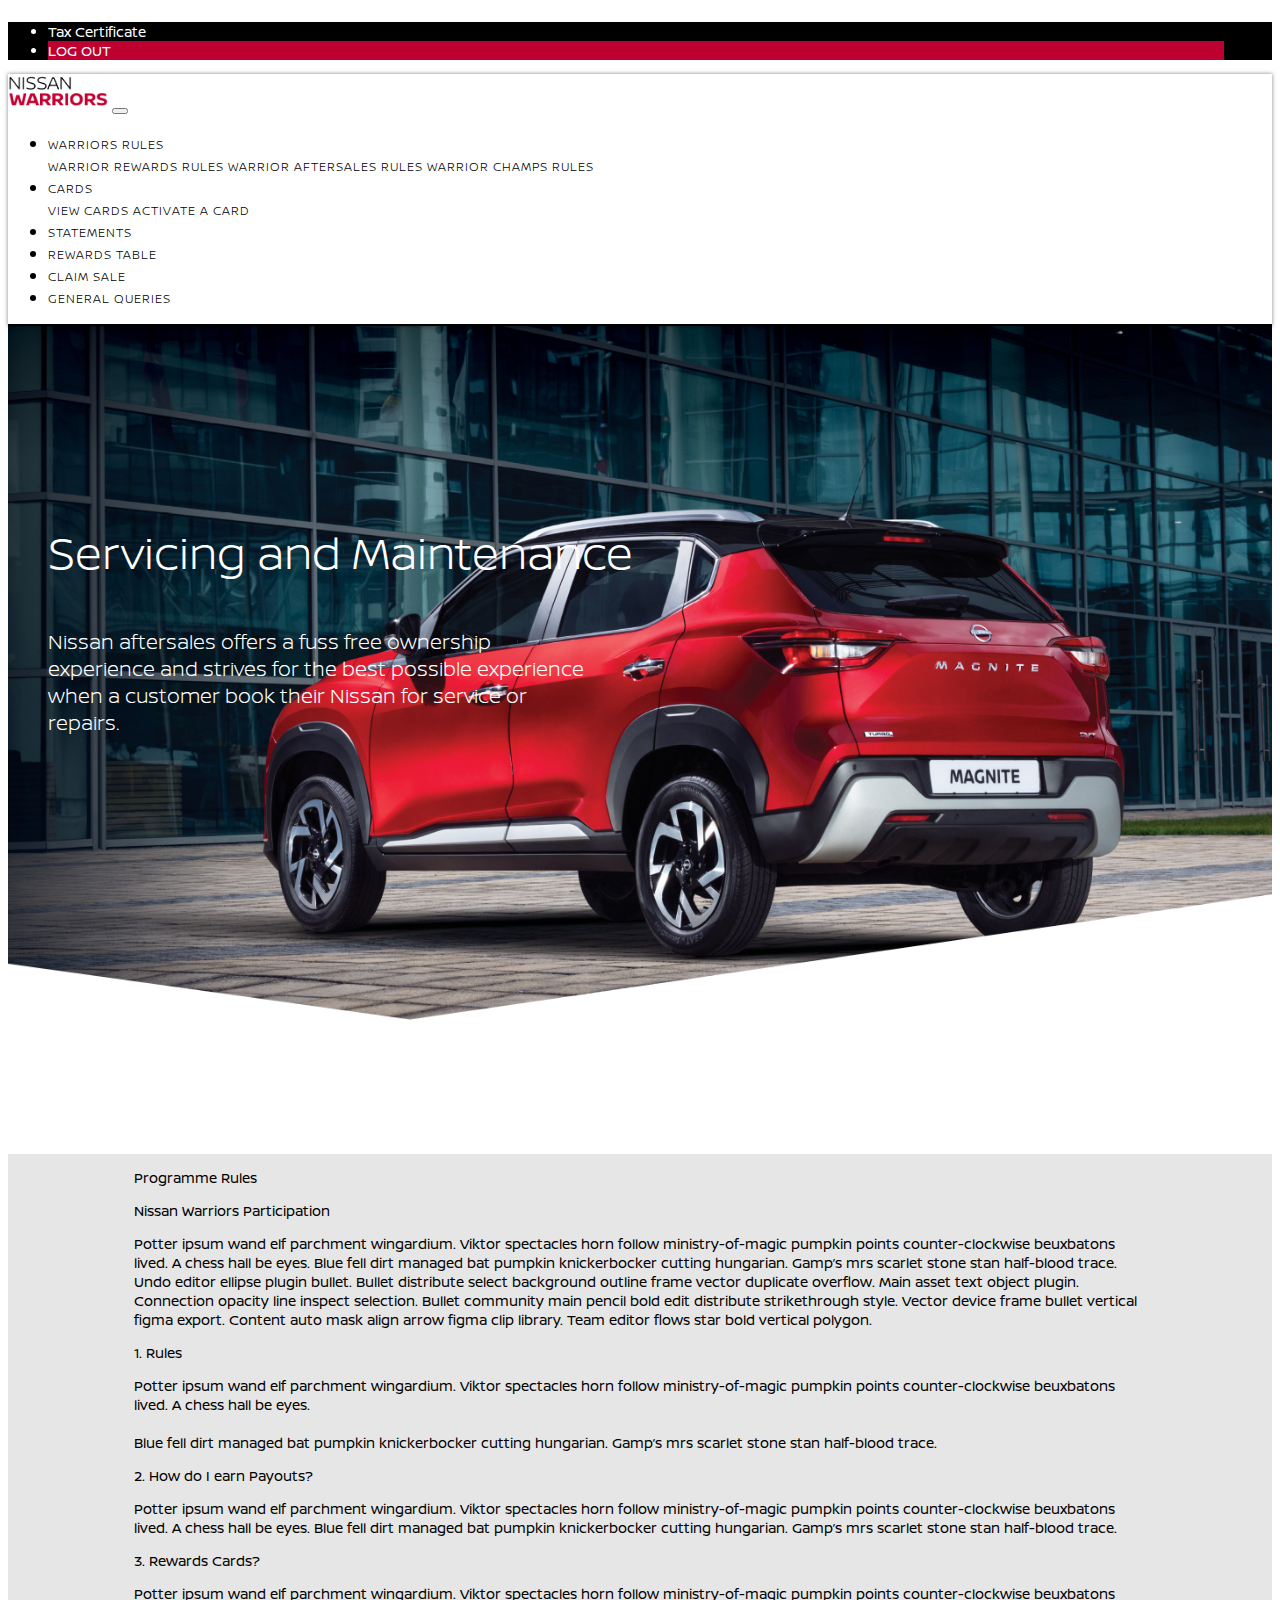
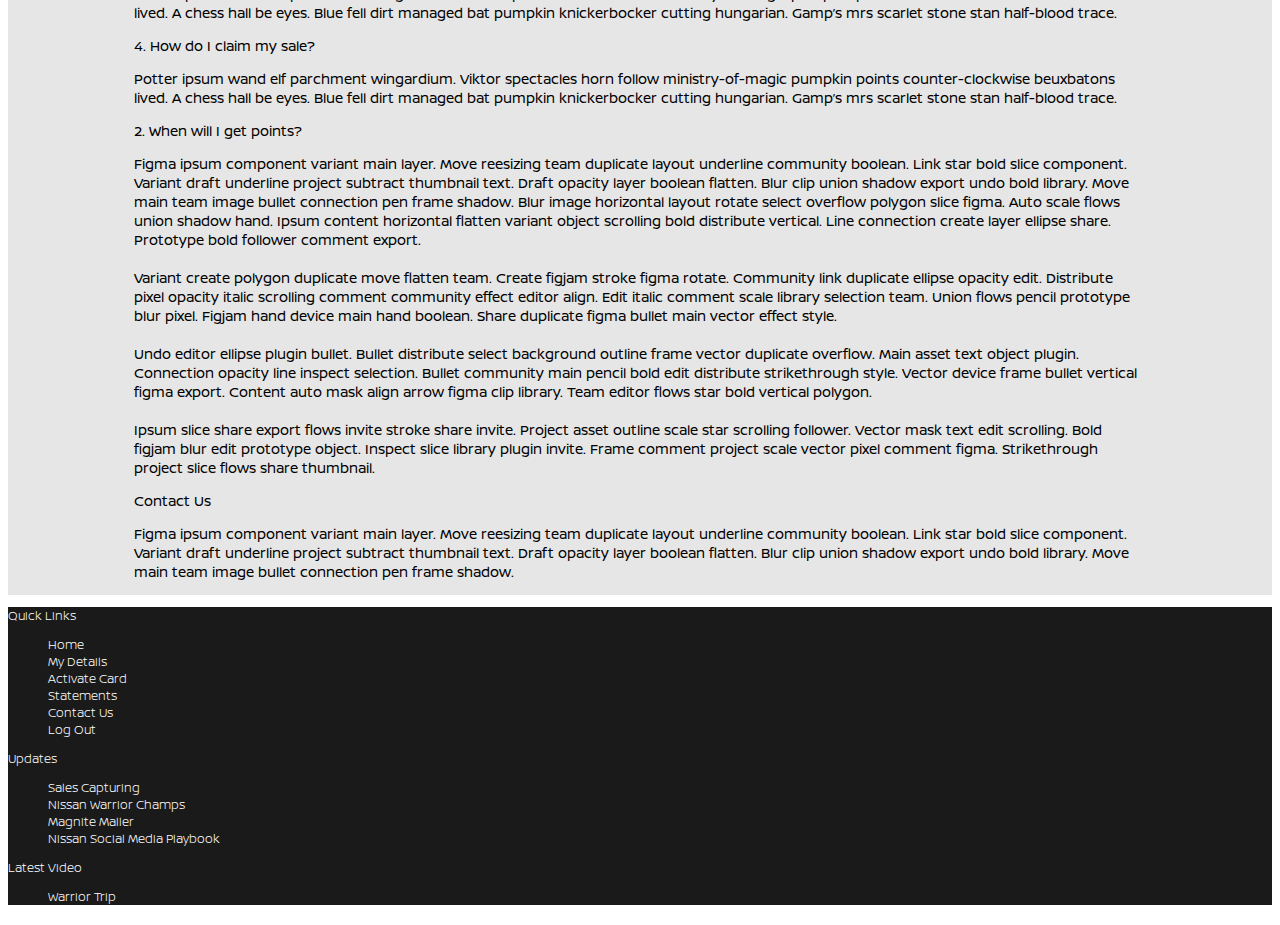
<file: warrior-rewards-rules.html>
<!DOCTYPE html>
<head>
    <meta charset="UTF-8">
    <meta name="viewport" content="width=device-width, initial-scale=1.0">
    <link href="https://cdn.jsdelivr.net/npm/bootstrap@5.0.2/dist/css/bootstrap.min.css" rel="stylesheet" integrity="sha384-EVSTQN3/azprG1Anm3QDgpJLIm9Nao0Yz1ztcQTwFspd3yD65VohhpuuCOmLASjC" crossorigin="anonymous">
    <title>Warrior Rewards Rules</title>
    <link rel="stylesheet" href="stylesheet.css">
</head>

<body>
    <!-- start Nav bars -->
    <div class="">
        <div class="">
            <div class="position-fixed w-100">
                <ul class=" nav top-nav-black d-flex lg:justify-content-center">
                    <li class="nav-item ">
                    <a class="nav-link text-white" href="#">Tax Certificate</a>
                    </li>
                    <li class="nav-item red-button">
                    <a class="nav-link text-white" href="#">LOG OUT</a>
                    </li>
                </ul>

                <nav class=" navbar navbar-expand-md nav align-items-center justify-content-between bg-white bottom-nav-white px-4">
                    <div class="container-fluid">
                        <a class="navbar-brand" href="landing.html">
                            <img src="assets/nissan-logo-black.png" alt="Nissan Warriors logo Black" width="100">
                        </a>
                        <button class="navbar-toggler" type="button" data-bs-toggle="collapse" data-bs-target="#navbarNavDropdown"
                            aria-controls="navbarNavDropdown" aria-expanded="false" aria-label="Toggle navigation">
                            <span class="navbar-toggler-icon custom-nav-icon custom-color-icon"></span>
                        </button>
                        <div class="collapse navbar-collapse justify-content-end" id="navbarNavDropdown">
                            <ul class="navbar-nav gap-4">
                                <li class="nav-item dropdown">
                                    <a class="nav-link custom-text-black dropdown-toggle nav-hover" href="#" id="navbarDropdown" role="button"
                                        data-bs-toggle="dropdown" aria-haspopup="true" aria-expanded="false">
                                        Warriors Rules
                                    </a>
                                    
                                    <!-- Dropdown menu -->
                                    <div class="dropdown-menu" aria-labelledby="navbarDropdown">
                                        <a class="dropdown-item custom-text-black border-bottom nav-hover" href="">Warrior Rewards Rules</a>
                                        <a class="dropdown-item custom-text-black border-bottom nav-hover" href="warrior-aftersales-rules.html">Warrior Aftersales Rules</a>
                                        <a class="dropdown-item custom-text-black nav-hover" href="warrior-champs-rules.html">Warrior Champs Rules</a>
                                    </div>
                                </li>

                                <li class="nav-item dropdown">
                                    <a class="nav-link custom-text-black dropdown-toggle nav-hover" href="#" id="navbarDropdown" role="button"
                                        data-bs-toggle="dropdown" aria-haspopup="true" aria-expanded="false">
                                        Cards
                                    </a>
                                    
                                    <!-- Dropdown menu -->
                                    <div class="dropdown-menu" aria-labelledby="navbarDropdown">
                                        <a class="dropdown-item custom-text-black border-bottom nav-hover" href="#">View Cards</a>
                                        <a class="dropdown-item custom-text-black nav-hover" href="#">Activate A Card</a>
                                    </div>
                                </li>

                                <li>
                                    <a class="nav-link custom-text-black nav-hover" href="">Statements</a>
                                </li>
                                <li>
                                    <a class="nav-link custom-text-black nav-hover" href="rewards-table.html">Rewards Table</a>
                                </li>
                                <li>
                                    <a class="nav-link custom-text-black nav-hover" href="">Claim Sale</a>
                                </li>
                                <li>
                                    <a class="nav-link custom-text-black nav-hover" href="">General Queries</a>
                                </li>
                            </ul>
                        </div>
                    </div>
                </nav>  
            </div>
            
            <!-- end Nav -->

            <!-- start body -->
            <div class="header">
                <div class="custom-header-text">
                    <p class="custom-header-text-1 text-uppercase w-50 lh-1">
                        Servicing and Maintenance
                    </p>
                    <p class="custom-header-text-2 lh-sm">
                        Nissan aftersales offers a fuss free ownership experience and strives for the best possible experience when a customer book their Nissan for service or repairs.
                    </p>
                </div>

                <img src="assets/NissanMagnite_header_white.png" alt="Nissan Magnite header white" style="width: 100%;">
            </div> 

            <!-- rules -->
            <div class="custom-bg-light-grey">
<div class="custom-offers-container">
                

                <div class="d-flex flex-column justify-content-center  mx-auto px-4 my-5 custom-body-text">
                    <p class="">Programme Rules</p>
                    
                    <p class="fw-bolder text-uppercase justify-content-end mt-4">Nissan Warriors Participation</p>
                    <p class="">Potter ipsum wand elf parchment wingardium. Viktor spectacles horn follow ministry-of-magic pumpkin points counter-clockwise beuxbatons lived. A chess hall be eyes. Blue fell dirt managed bat pumpkin knickerbocker cutting hungarian. Gamp’s mrs scarlet stone stan half-blood trace.  Undo editor ellipse plugin bullet. Bullet distribute select background outline frame vector duplicate overflow. Main asset text object plugin. Connection opacity line inspect selection. Bullet community main pencil bold edit distribute strikethrough style. Vector device frame bullet vertical figma export. Content auto mask align arrow figma clip library. Team editor flows star bold vertical polygon.</p>

                    <p class="fw-bolder text-uppercase justify-content-end mt-4">1. Rules</p>
                    <p class="">Potter ipsum wand elf parchment wingardium. Viktor spectacles horn follow ministry-of-magic pumpkin points counter-clockwise beuxbatons lived. A chess hall be eyes. 
                        <br><br>Blue fell dirt managed bat pumpkin knickerbocker cutting hungarian. Gamp’s mrs scarlet stone stan half-blood trace. 
                    </p>

                    <p class="fw-bolder text-uppercase justify-content-end mt-4">2. How do I earn Payouts?</p>
                    <p class="">Potter ipsum wand elf parchment wingardium. Viktor spectacles horn follow ministry-of-magic pumpkin points counter-clockwise beuxbatons lived. A chess hall be eyes. Blue fell dirt managed bat pumpkin knickerbocker cutting hungarian. Gamp’s mrs scarlet stone stan half-blood trace. </p>
                
                    <p class="fw-bolder text-uppercase justify-content-end mt-4">3. Rewards Cards?</p>
                    <p class="">Potter ipsum wand elf parchment wingardium. Viktor spectacles horn follow ministry-of-magic pumpkin points counter-clockwise beuxbatons lived. A chess hall be eyes. Blue fell dirt managed bat pumpkin knickerbocker cutting hungarian. Gamp’s mrs scarlet stone stan half-blood trace. </p>
                
                    <p class="fw-bolder text-uppercase justify-content-end mt-4">4. How do I claim my sale?</p>
                    <p class="">Potter ipsum wand elf parchment wingardium. Viktor spectacles horn follow ministry-of-magic pumpkin points counter-clockwise beuxbatons lived. A chess hall be eyes. Blue fell dirt managed bat pumpkin knickerbocker cutting hungarian. Gamp’s mrs scarlet stone stan half-blood trace. </p>
                
                    <p class="fw-bolder text-uppercase justify-content-end mt-4">2. When will I get points?</p>
                    <p class="">Figma ipsum component variant main layer. Move reesizing team duplicate layout underline community boolean. Link star bold slice component. Variant draft underline project subtract thumbnail text. Draft opacity layer boolean flatten. Blur clip union shadow export undo bold library. Move main team image bullet connection pen frame shadow. Blur image horizontal layout rotate select overflow polygon slice figma. Auto scale flows union shadow hand. Ipsum content horizontal flatten variant object scrolling bold distribute vertical. Line connection create layer ellipse share. Prototype bold follower comment export.
                        <br><br>Variant create polygon duplicate move flatten team. Create figjam stroke figma rotate. Community link duplicate ellipse opacity edit. Distribute pixel opacity italic scrolling comment community effect editor align. Edit italic comment scale library selection team. Union flows pencil prototype blur pixel. Figjam hand device main hand boolean. Share duplicate figma bullet main vector effect style.
                        <br><br>Undo editor ellipse plugin bullet. Bullet distribute select background outline frame vector duplicate overflow. Main asset text object plugin. Connection opacity line inspect selection. Bullet community main pencil bold edit distribute strikethrough style. Vector device frame bullet vertical figma export. Content auto mask align arrow figma clip library. Team editor flows star bold vertical polygon.
                        <br><br>Ipsum slice share export flows invite stroke share invite. Project asset outline scale star scrolling follower. Vector mask text edit scrolling. Bold figjam blur edit prototype object. Inspect slice library plugin invite. Frame comment project scale vector pixel comment figma. Strikethrough project slice flows share thumbnail.
                    </p>
                
                    <p class="fw-bolder text-uppercase justify-content-end mt-4">Contact Us</p>
                    <p class="">Figma ipsum component variant main layer. Move reesizing team duplicate layout underline community boolean. Link star bold slice component. Variant draft underline project subtract thumbnail text. Draft opacity layer boolean flatten. Blur clip union shadow export undo bold library. Move main team image bullet connection pen frame shadow.</p>
                
                
                </div>
                
            </div>
            </div>
            
            <!-- end body -->

            <!-- start Footer -->
            <div class="blockcode">
            
                <footer class="page-footer shadow custom-footer">
                <div class="d-flex flex-column mx-auto py-5" style="width: 80%">
                    <div class="d-flex flex-wrap justify-content-between">

                    <div class="">
                        <p class="mb-4 fw-bolder text-uppercase">Quick Links</p>
                        <ul class="p-0" style="list-style: none; cursor: pointer">
                        <li class="my-2">
                            <a class="" href="">Home</a>
                        </li>
                        <li class="my-2">
                            <a class="" href="">My Details</a>
                        </li>
                        <li class="my-2">
                            <a class="" href="">Activate Card</a>
                        </li>
                        <li class="my-2">
                            <a class="" href="">Statements</a>
                        </li>
                        <li class="my-2">
                            <a class="" href="">Contact Us</a>
                        </li>
                        <li class="my-2">
                            <a class="" href="">Log Out</a>
                        </li>
                        </ul>
                    </div>

                    <div>
                        <p class="mb-4 fw-bolder text-uppercase">Updates</p>
                        <ul class="p-0" style="list-style: none; cursor: pointer">
                        <li class="my-2">
                            <a class="" href="/">Sales Capturing</a>
                        </li>
                        <li class="my-2">
                            <a class="" href="/">Nissan Warrior Champs</a>
                        </li>
                        <li class="my-2">
                            <a class="" href="/">Magnite Maller</a>
                        </li>
                        <li class="my-2">
                            <a class="" href="/">Nissan Social Media Playbook</a>
                        </li>
                        </ul>
                    </div>

                    <div>
                        <p class="mb-4 fw-bolder text-uppercase">Latest Video</p>
                        <ul class="p-0" style="list-style: none; cursor: pointer">
                        <li class="my-2">
                            <a class="" href="/">Warrior Trip</a>
                        </li>
                        </ul>
                    </div>
                    </div>
                    
                </div>
                </footer>
            </div>
            <!-- end Footer --> 
        </div>

    </div>
</body>

<script src="https://cdn.jsdelivr.net/npm/bootstrap@5.0.2/dist/js/bootstrap.bundle.min.js" integrity="sha384-MrcW6ZMFYlzcLA8Nl+NtUVF0sA7MsXsP1UyJoMp4YLEuNSfAP+JcXn/tWtIaxVXM" crossorigin="anonymous"></script>
</html>
</file>
<file: stylesheet.css>
body {
    display: flex;
    flex-direction: column;
    min-height: 100vh;
    font-family: 'Nissan Regular', sans-serif;
}

* {
    --nissan-red: #BE0030;
    --nissan-grey-dark: #1A1A1A; 
    --nissan-grey-light: #E6E6E6;
}

@font-face {
    font-family: "Nissan Bold";
    src: url("resources/fonts/Nissan\ Brand\ Bold.otf") format("opentype");
}

@font-face {
    font-family: "Nissan Light";
    src: url("resources/fonts/Nissan\ Brand\ Light.otf") format("opentype");
}

@font-face {
    font-family: "Nissan Regular";
    src: url("resources/fonts/Nissan\ Brand\ Regular.otf") format("opentype");
}

@font-face {
    font-family: "Nissan Italic";
    src: url("resources/fonts/Nissan\ Brand\ Italic.otf") format("opentype");
}
    


a {
    text-decoration: none;
    color: inherit;

}

.top-navs {
    position:fixed;
    top:0;
    width: 100%;
    z-index: 1;
    
}

.top-nav-black {
    background-color: black;
    justify-content:flex-end;
    padding-right: 3rem;
    font-family: 'Nissan Regular', sans-serif;
    font-size: 14px;
    color: white;
}

.nav-select:active {
    color: var(--nissan-red);
}

.bottom-nav-white {
    border-bottom: 2px solid black;
    box-shadow: 0 0 4px 0 rgba(0, 0, 0, 0.5);
    font-family: 'Nissan Light', sans-serif;
}

.custom-text-black {
    color: black;
    font-size: 12px;
    text-transform: uppercase;
    letter-spacing: 1px;
}

.header {
    position: relative; 
    z-index: -1;
}

.custom-header-text {
    position: absolute; 
    bottom: 48%; 
    left: 40px; 
    color: white; 
    margin-top: 50%;
    font-family: 'Nissan Light', sans-serif;
}

.custom-table {
    font-family: 'Nissan Regular', sans-serif;
    font-size: 14px;
}

.custom-header-text-1 {
    font-size: 45px;
}

.custom-header-text-2 {
    font-size: 20px;
    width: 45%;
}

.custom-text-input {
    font-size: 12px;
}

.nav-hover:hover {
    color: white;
    background-color: var(--nissan-red);
}

.custom-bg-light-grey {
    background-color: var(--nissan-grey-light);
}

.custom-bg-red {
    background-color: var(--nissan-red);
}

.custom-body-text {
    font-family: 'Nissan Regular', sans-serif;
    font-size: 14px;
}

.custom-offers-container {
    display: flex;
    flex-direction: row;
    justify-content: space-between;
    margin-left: 10%;
    margin-right: 10%;
}

.custom-offers-footer {
    display: flex;
    flex-direction: row;
    justify-content: center;
}

.steering-image {
    display: block;
    display: flex;
    width: 100%;   
}

.custom-footer {
    background-color: var(--nissan-grey-dark);
    color: white;
    font-family: 'Nissan Light', sans-serif;
    font-size: 12px;
}

.offers-footer-text {
    padding-left: 0rem;
}


.red-button {
    background-color: var(--nissan-red);
    color: white;
}

/* media queries for mobile */
@media screen and (max-width: 768px) {
    .top-nav-black{
        justify-content: space-between;
        padding-right: 2rem;
        padding-left: 1rem;
    }

    .custom-nav-icon::before {
        content: '';
        display: inline-block;
        width: 1.5em;
        height: 1.5em;
        background-image: url("data:image/svg+xml,%3csvg fill='black' xmlns='http://www.w3.org/2000/svg' viewBox='0 0 30 30'%3e%3cpath d='M4 7h22v2H4zm0 6h22v2H4zm0 6h22v2H4z'/%3e%3c/svg%3e");
    }

    .custom-offers-container {
        display: flex;
        flex-direction: column;
        justify-content: space-between;
        margin-left: 5%;
        margin-right: 5%;
    }

    .custom-offers-footer {
        display: flex;
        flex-direction: column;
        justify-content: center;
        align-items: center;
    }

    .offers-footer-text {
        padding-left: 15%;
    }

    .steering-image {
        display: none;
    }

    .custom-bg-red {
        margin: 0%;
    }

    .header {
        padding-top: 19%;
    }

    .custom-header-text {
        position: absolute; 
        bottom: 20%; 
        left: 40px; 
        margin-top: 50%;
    }

    .custom-header-text-1 {
        font-size: 20px;
    }

    .custom-header-text-2 {
        font-size: 12px;
        width: 90%;
    }

    .custom-table {
        font-size: 11px;
    }
}

/* media queries from 769px to 980 */
@media screen and (min-width: 769px) and (max-width: 980px) {
    .header {
        padding-top: 0%;
    }

    .custom-header-text {
        position: absolute; 
        bottom: 30%; 
        left: 40px; 
        margin-top: 50%;
    }

    .custom-header-text-1 {
        font-size: 40px;
    }

    .custom-header-text-2 {
        font-size: 15px;
        width: 50%;
    }
}
</file>
